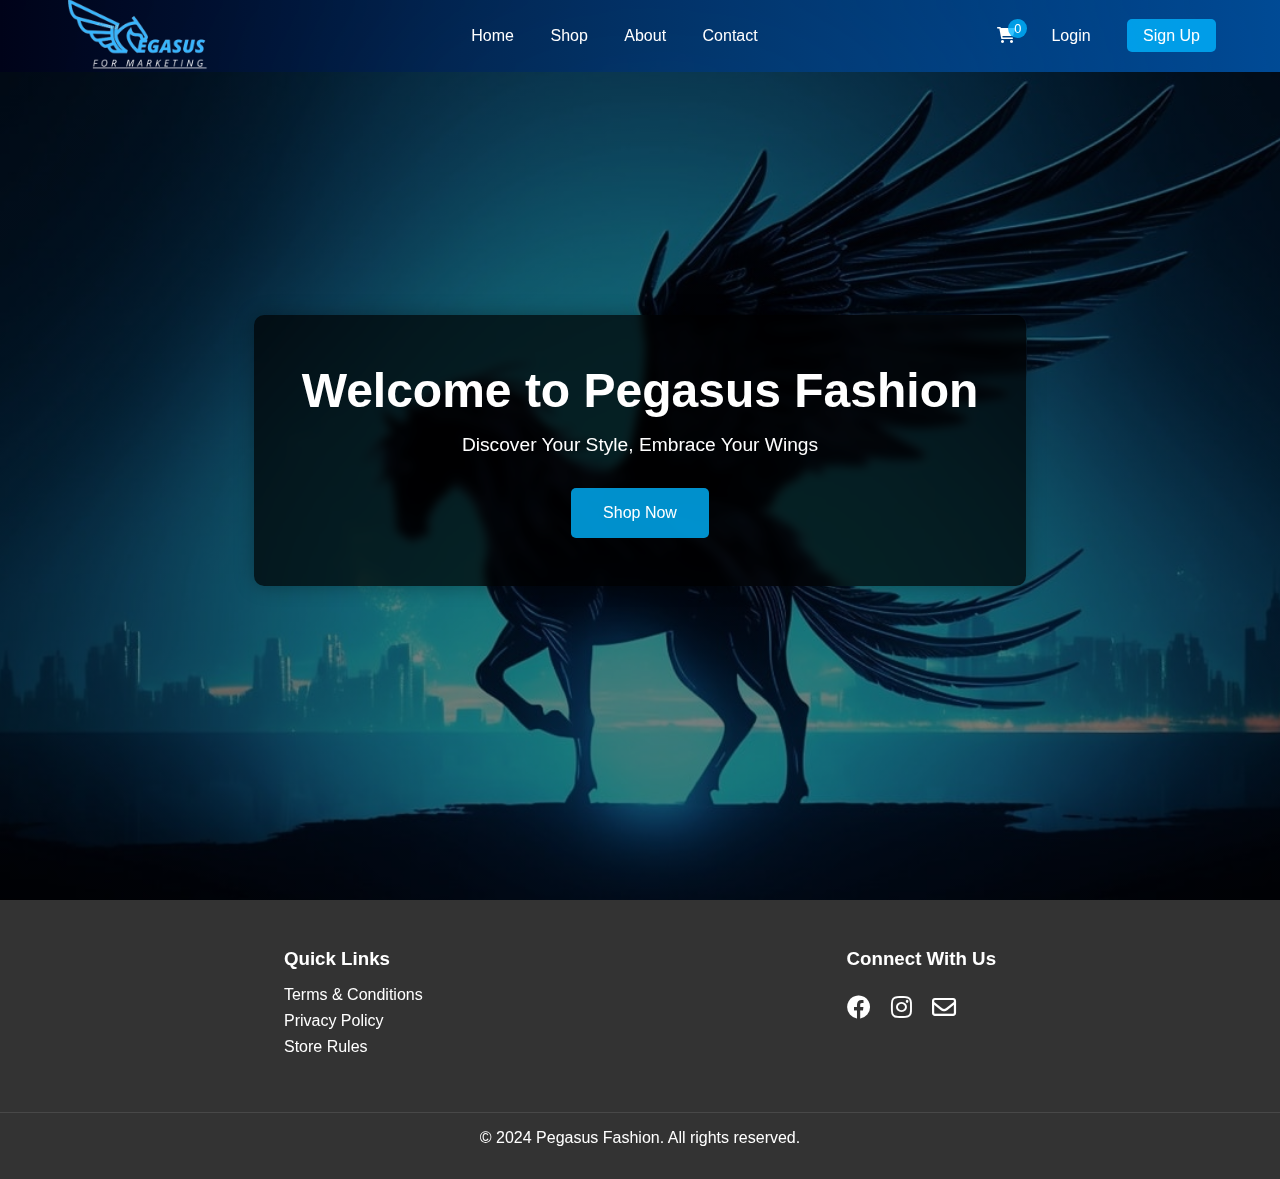
<file: pegasus 4.0/index.html>
<!DOCTYPE html>
<html lang="en">
<head>
   <meta charset="UTF-8">
   <meta name="viewport" content="width=device-width, initial-scale=1.0">
   <meta name="description" content="Discover trendy fashion at Pegasus Fashion - Your ultimate destination for style">
   <meta name="keywords" content="fashion, clothing, style, pegasus fashion">
   <link rel="icon" type="image/x-icon" href="favicon.ico">
   <title>Pegasus Fashion</title>
   <link rel="stylesheet" href="styles.css">
   <link rel="stylesheet" href="https://cdnjs.cloudflare.com/ajax/libs/font-awesome/6.0.0/css/all.min.css">
   <!-- Add this near the top of your HTML files -->
   <script>
    fetch('check_db_status.php')
        .then(response => response.json())
        .then(data => {
            if (data.status !== 'ok') {
                console.error('Database error:', data.message);
                // Optionally show user-friendly error message
                alert('System is currently unavailable. Please try again later.');
            }
        })
        .catch(error => {
            console.error('Connection error:', error);
        });
    </script>
</head>
<body>
   <header>
       <nav>
           <div class="logo">
               <img src="pegasus-logo.png" alt="Pegasus Fashion Logo">
           </div>
           <div class="nav-links">
               <a href="index.html">Home</a>
               <a href="shop.html">Shop</a>
               <a href="#about">About</a>
               <a href="contact.html">Contact</a>
           </div>
           <div class="auth-links">
               <a href="cart.html" class="cart-link">
                   <i class="fas fa-shopping-cart"></i>
                   <span class="cart-count">0</span>
               </a>
               <a href="login.html">Login</a>
               <a href="signup.html" class="signup-btn">Sign Up</a>
           </div>
       </nav>
   </header>
    <main>
       <section class="hero">
           <div class="hero-content">
               <h1>Welcome to Pegasus Fashion</h1>
               <p>Discover Your Style, Embrace Your Wings</p>
               <div class="hero-buttons">
                   <a href="shop.html" class="shop-now-btn">Shop Now</a>
                
               </div>
           </div>
       </section>
   </main>
    <footer>
       <div class="footer-content">
           <div class="footer-section">
               <h3>Quick Links</h3>
               <a href="#terms">Terms & Conditions</a>
               <a href="#privacy">Privacy Policy</a>
               <a href="#rules">Store Rules</a>
           </div>
           <div class="footer-section">
               <h3>Connect With Us</h3>
               <div class="social-links">
                   <a href="https://www.facebook.com/PegasusFashion" target="_blank" rel="noopener noreferrer" aria-label="Visit our Facebook page"><i class="fab fa-facebook"></i></a>
                   <a href="https://www.instagram.com/pegasus.fashion" target="_blank" rel="noopener noreferrer" aria-label="Follow us on Instagram"><i class="fab fa-instagram"></i></a>
                   <a href="mailto:contact@pegasusfashion.com" aria-label="Contact us via email"><i class="far fa-envelope"></i></a>
               </div>
           </div>
       </div>
       <div class="footer-bottom">
           <p>&copy; 2024 Pegasus Fashion. All rights reserved.</p>
       </div>
   </footer>
</body>
</html>
</file>
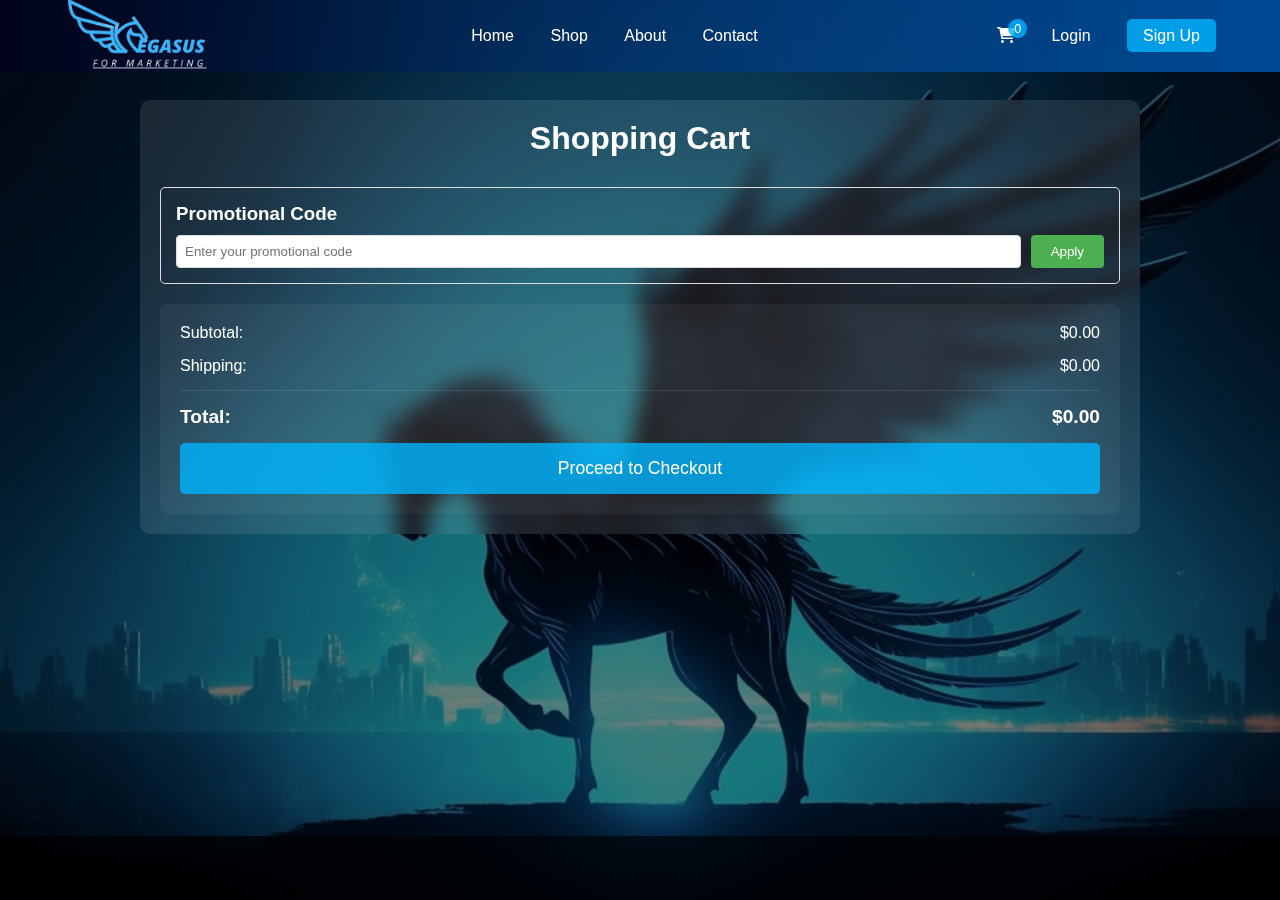
<file: pegasus 4.0/cart.html>
<!DOCTYPE html>
<html lang="en">
<head>
    <meta charset="UTF-8">
    <meta name="viewport" content="width=device-width, initial-scale=1.0">
    <title>Shopping Cart - Pegasus Fashion</title>
    <link rel="stylesheet" href="stylecart.css">
    <link rel="stylesheet" href="https://cdnjs.cloudflare.com/ajax/libs/font-awesome/6.0.0/css/all.min.css">
</head>
<body>
    <header>
        <nav>
            <div class="logo">
                <img src="pegasus-logo.png" alt="Pegasus Fashion Logo">
            </div>
            <div class="nav-links">
                <a href="index.html">Home</a>
                <a href="shop.html">Shop</a>
                <a href="#about">About</a>
                <a href="contact.html">Contact</a>
            </div>
            <div class="auth-links">
                <a href="cart.html" class="cart-link">
                    <i class="fas fa-shopping-cart"></i>
                    <span class="cart-count">0</span>
                </a>
                <a href="login.html">Login</a>
                <a href="signup.html" class="signup-btn">Sign Up</a>
            </div>
        </nav>
    </header>

    <main>
        <section class="cart-container">
            <h1>Shopping Cart</h1>
            <div class="cart-items">
                <!-- Cart items will be dynamically loaded here -->
            </div>
            <div class="promo-code-section">
                <h3>Promotional Code</h3>
                <div class="promo-input">
                    <input type="text" id="promoCode" placeholder="Enter your promotional code">
                    <button onclick="applyPromoCode()">Apply</button>
                </div>
                <div id="promoMessage"></div>
            </div>
            <div class="cart-summary">
                <div class="subtotal">
                    <span>Subtotal:</span>
                    <span class="amount">$0.00</span>
                </div>
                <div class="shipping">
                    <span>Shipping:</span>
                    <span class="amount">$0.00</span>
                </div>
                <div class="total">
                    <span>Total:</span>
                    <span class="amount">$0.00</span>
                </div>
                <button class="checkout-btn">Proceed to Checkout</button>
            </div>
        </section>
    </main>

    <footer>
        <!-- Same footer as other pages -->
    </footer>

    <script>
    function applyPromoCode() {
        const code = document.getElementById('promoCode').value.trim();
        if (!code) {
            showPromoMessage('Please enter a promotional code', 'error');
            return;
        }

        fetch('validate_promo_code.php', {
            method: 'POST',
            headers: {
                'Content-Type': 'application/json',
            },
            body: JSON.stringify({ code: code })
        })
        .then(response => response.json())
        .then(data => {
            if (data.success) {
                showPromoMessage(data.message, 'success');
                applyDiscount(data.discount);
            } else {
                showPromoMessage(data.error, 'error');
            }
        })
        .catch(error => {
            console.error('Error:', error);
            showPromoMessage('Something went wrong. Please try again.', 'error');
        });
    }

    function showPromoMessage(message, type) {
        const messageDiv = document.getElementById('promoMessage');
        messageDiv.textContent = message;
        messageDiv.className = `promo-message ${type}`;
    }

    function applyDiscount(discountPercent) {
        const subtotalElement = document.querySelector('.subtotal .amount');
        const totalElement = document.querySelector('.total .amount');
        const shippingElement = document.querySelector('.shipping .amount');

        const subtotal = parseFloat(subtotalElement.textContent.replace('$', ''));
        const shipping = parseFloat(shippingElement.textContent.replace('$', ''));

        const discount = subtotal * (discountPercent / 100);
        const newSubtotal = subtotal - discount;
        const newTotal = newSubtotal + shipping;

        subtotalElement.textContent = `$${newSubtotal.toFixed(2)}`;
        totalElement.textContent = `$${newTotal.toFixed(2)}`;

        // Add discount display
        const summaryDiv = document.querySelector('.cart-summary');
        let discountDiv = document.querySelector('.discount');
        if (!discountDiv) {
            discountDiv = document.createElement('div');
            discountDiv.className = 'discount summary-row';
            discountDiv.innerHTML = `
                <span>VIP Discount (${discountPercent}%)</span>
                <span class="amount">-$${discount.toFixed(2)}</span>
            `;
            summaryDiv.insertBefore(discountDiv, document.querySelector('.total'));
        }
    }
    </script>

    <style>
    .promo-code-section {
        margin: 20px 0;
        padding: 15px;
        border: 1px solid #ddd;
        border-radius: 5px;
    }

    .promo-input {
        display: flex;
        gap: 10px;
        margin-top: 10px;
    }

    .promo-input input {
        flex: 1;
        padding: 8px;
        border: 1px solid #ddd;
        border-radius: 4px;
    }

    .promo-input button {
        padding: 8px 20px;
        background-color: #4CAF50;
        color: white;
        border: none;
        border-radius: 4px;
        cursor: pointer;
    }

    .promo-message {
        margin-top: 10px;
        padding: 8px;
        border-radius: 4px;
    }

    .promo-message.success {
        background-color: #dff0d8;
        color: #3c763d;
    }

    .promo-message.error {
        background-color: #f2dede;
        color: #a94442;
    }

    .discount {
        color: #4CAF50;
    }
    </style>
</body>
</html>
</file>
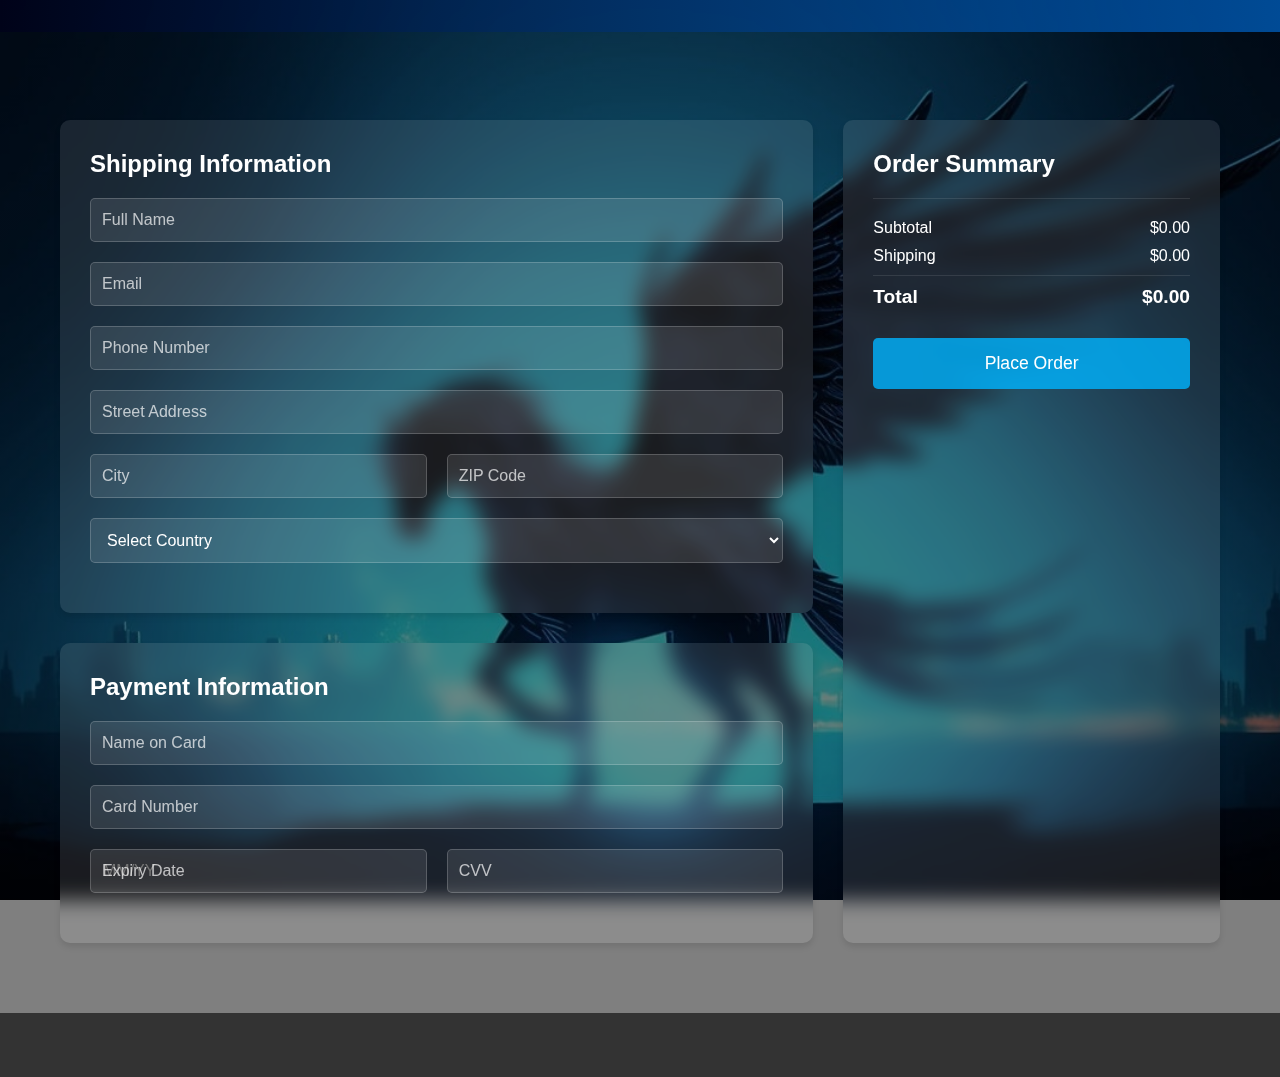
<file: pegasus 4.0/checkout.html>
<!DOCTYPE html>
<html lang="en">
<head>
    <meta charset="UTF-8">
    <meta name="viewport" content="width=device-width, initial-scale=1.0">
    <title>Checkout - Pegasus Fashion</title>
    <link rel="stylesheet" href="stylecheckout.css">
    <link rel="stylesheet" href="https://cdnjs.cloudflare.com/ajax/libs/font-awesome/6.0.0/css/all.min.css">
</head>
<body>
    <header>
        <!-- Same header as other pages -->
    </header>

    <main>
        <div class="checkout-container">
            <div class="checkout-sections">
                <!-- Shipping Information -->
                <section class="shipping-info">
                    <h2>Shipping Information</h2>
                    <form id="shippingForm">
                        <div class="form-group">
                            <input type="text" id="fullName" required>
                            <label for="fullName">Full Name</label>
                        </div>
                        <div class="form-group">
                            <input type="email" id="email" required>
                            <label for="email">Email</label>
                        </div>
                        <div class="form-group">
                            <input type="tel" id="phone" required>
                            <label for="phone">Phone Number</label>
                        </div>
                        <div class="form-group">
                            <input type="text" id="address" required>
                            <label for="address">Street Address</label>
                        </div>
                        <div class="form-row">
                            <div class="form-group">
                                <input type="text" id="city" required>
                                <label for="city">City</label>
                            </div>
                            <div class="form-group">
                                <input type="text" id="zipCode" required>
                                <label for="zipCode">ZIP Code</label>
                            </div>
                        </div>
                        <div class="form-group">
                            <select id="country" required>
                                <option value="">Select Country</option>
                                <option value="US">United States</option>
                                <option value="CA">Canada</option>
                                <option value="GB">United Kingdom</option>
                                <!-- Add more countries as needed -->
                            </select>
                        </div>
                    </form>
                </section>

                <!-- Payment Information -->
                <section class="payment-info">
                    <h2>Payment Information</h2>
                    <form id="paymentForm">
                        <div class="form-group">
                            <input type="text" id="cardName" required>
                            <label for="cardName">Name on Card</label>
                        </div>
                        <div class="form-group">
                            <input type="text" id="cardNumber" maxlength="19" required>
                            <label for="cardNumber">Card Number</label>
                        </div>
                        <div class="form-row">
                            <div class="form-group">
                                <input type="text" id="expiry" maxlength="5" placeholder="MM/YY" required>
                                <label for="expiry">Expiry Date</label>
                            </div>
                            <div class="form-group">
                                <input type="text" id="cvv" maxlength="3" required>
                                <label for="cvv">CVV</label>
                            </div>
                        </div>
                    </form>
                </section>
            </div>

            <!-- Order Summary -->
            <section class="order-summary">
                <h2>Order Summary</h2>
                <div id="order-items">
                    <!-- Items will be loaded dynamically -->
                </div>
                <div class="summary-totals">
                    <div class="summary-row">
                        <span>Subtotal</span>
                        <span id="subtotal">$0.00</span>
                    </div>
                    <div class="summary-row">
                        <span>Shipping</span>
                        <span id="shipping">$0.00</span>
                    </div>
                    <div class="summary-row total">
                        <span>Total</span>
                        <span id="total">$0.00</span>
                    </div>
                </div>
                <button id="placeOrderBtn" class="place-order-btn">Place Order</button>
            </section>
        </div>
    </main>

    <footer>
        <!-- Same footer as other pages -->
    </footer>

    <script>
        document.addEventListener('DOMContentLoaded', function() {
            const urlParams = new URLSearchParams(window.location.search);
            const isVipSignup = urlParams.get('type') === 'vip';
            
            if (isVipSignup) {
                loadVipPackage();
            } else {
                loadOrderSummary();
            }
            setupFormValidation();
        });

        function loadVipPackage() {
            const orderItems = document.getElementById('order-items');
            orderItems.innerHTML = `
                <div class="order-item">
                    <div class="item-details">
                        <h3>VIP Membership Package</h3>
                        <p>Annual VIP Membership with exclusive benefits</p>
                        <ul class="vip-benefits">
                            <li>Early Access to New Collections</li>
                            <li>Exclusive VIP Events</li>
                            <li>Priority Customer Service</li>
                            <li>Special VIP Discounts</li>
                            <li>Free Premium Shipping</li>
                        </ul>
                        <p class="item-price">$2050.00</p>
                    </div>
                </div>
            `;

            // Update totals for VIP package
            document.getElementById('subtotal').textContent = '$2050.00';
            document.getElementById('shipping').textContent = '$0.00';
            document.getElementById('total').textContent = '$2050.00';
        }

        function loadOrderSummary() {
            fetch('get_cart.php')
                .then(response => response.json())
                .then(data => {
                    if (data.error) {
                        window.location.href = 'login.html';
                        return;
                    }
                    displayOrderItems(data);
                    updateTotals(data);
                })
                .catch(error => console.error('Error:', error));
        }

        function displayOrderItems(items) {
            const orderItems = document.getElementById('order-items');
            orderItems.innerHTML = items.map(item => `
                <div class="order-item">
                    <img src="${item.image_url}" alt="${item.name}">
                    <div class="item-details">
                        <h3>${item.name}</h3>
                        <p>Size: ${item.size}</p>
                        <p>Quantity: ${item.quantity}</p>
                        <p class="item-price">$${(item.price * item.quantity).toFixed(2)}</p>
                    </div>
                </div>
            `).join('');
        }

        function updateTotals(items) {
            const subtotal = items.reduce((sum, item) => sum + (item.price * item.quantity), 0);
            const shipping = subtotal > 0 ? 10 : 0;
            const total = subtotal + shipping;

            document.getElementById('subtotal').textContent = `$${subtotal.toFixed(2)}`;
            document.getElementById('shipping').textContent = `$${shipping.toFixed(2)}`;
            document.getElementById('total').textContent = `$${total.toFixed(2)}`;
        }

        function setupFormValidation() {
            // Card number formatting
            document.getElementById('cardNumber').addEventListener('input', function(e) {
                let value = e.target.value.replace(/\D/g, '');
                value = value.replace(/(\d{4})/g, '$1 ').trim();
                e.target.value = value;
            });

            // Expiry date formatting
            document.getElementById('expiry').addEventListener('input', function(e) {
                let value = e.target.value.replace(/\D/g, '');
                if (value.length >= 2) {
                    value = value.slice(0,2) + '/' + value.slice(2);
                }
                e.target.value = value;
            });

            // Place order button
            document.getElementById('placeOrderBtn').addEventListener('click', function(e) {
                e.preventDefault();
                if (validateForms()) {
                    processOrder();
                }
            });
        }

        function validateForms() {
            const shippingForm = document.getElementById('shippingForm');
            const paymentForm = document.getElementById('paymentForm');
            
            return shippingForm.checkValidity() && paymentForm.checkValidity();
        }

        function processOrder() {
            // Collect form data
            const orderData = {
                shipping: {
                    fullName: document.getElementById('fullName').value,
                    email: document.getElementById('email').value,
                    phone: document.getElementById('phone').value,
                    address: document.getElementById('address').value,
                    city: document.getElementById('city').value,
                    zipCode: document.getElementById('zipCode').value,
                    country: document.getElementById('country').value
                },
                payment: {
                    cardName: document.getElementById('cardName').value,
                    cardNumber: document.getElementById('cardNumber').value,
                    expiry: document.getElementById('expiry').value,
                    cvv: document.getElementById('cvv').value
                }
            };

            // Send order to server
            fetch('process_order.php', {
                method: 'POST',
                headers: {
                    'Content-Type': 'application/json'
                },
                body: JSON.stringify(orderData)
            })
            .then(response => response.json())
            .then(data => {
                if (data.success) {
                    window.location.href = 'order-confirmation.html?order=' + data.orderId;
                } else {
                    alert('Error processing order: ' + data.error);
                }
            })
            .catch(error => {
                console.error('Error:', error);
                alert('Something went wrong. Please try again.');
            });
        }
    </script>
</body>
</html>
</file>
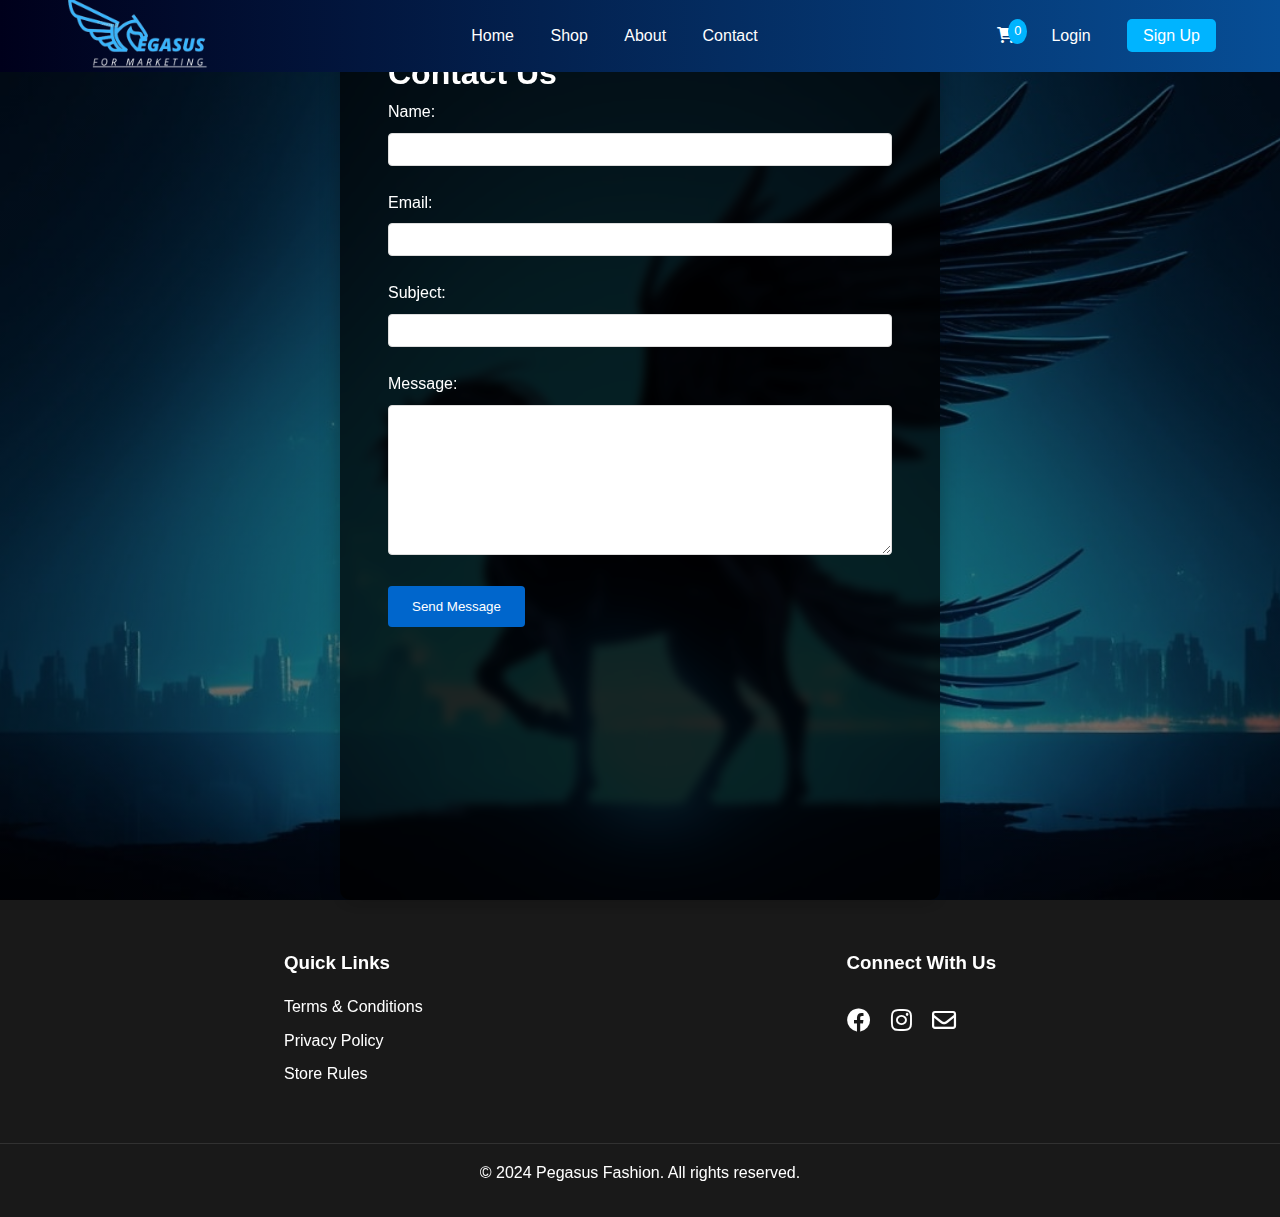
<file: pegasus 4.0/contact.html>
<!DOCTYPE html>
<html lang="en">
<head>
    <meta charset="UTF-8">
    <meta name="viewport" content="width=device-width, initial-scale=1.0">
    <title>Contact Us - PEGASUS4MARKETING</title>
    <link rel="stylesheet" href="style.css">
    <link rel="stylesheet" href="https://cdnjs.cloudflare.com/ajax/libs/font-awesome/6.0.0/css/all.min.css">
</head>
<body>
    <header>
        <nav>
            <div class="logo">
                <img src="pegasus-logo.png" alt="Pegasus Fashion Logo">
            </div>
            <div class="nav-links">
                <a href="index.html">Home</a>
                <a href="shop.html">Shop</a>
                <a href="#about">About</a>
                <a href="contact.html">Contact</a>
            </div>
            <div class="auth-links">
                <a href="cart.html" class="cart-link">
                    <i class="fas fa-shopping-cart"></i>
                    <span class="cart-count">0</span>
                </a>
                <a href="login.html">Login</a>
                <a href="signup.html" class="signup-btn">Sign Up</a>
            </div>
        </nav>
    </header>

    <main>
        <section class="contact">
            <div class="contact-form">
                <h1>Contact Us</h1>
                <form action="https://formsubmit.co/pegasus4marketing@gmail.com" method="POST">
                    <div class="form-group">
                        <label for="name">Name:</label>
                        <input type="text" id="name" name="name" required>
                    </div>

                    <div class="form-group">
                        <label for="email">Email:</label>
                        <input type="email" id="email" name="email" required>
                    </div>

                    <div class="form-group">
                        <label for="subject">Subject:</label>
                        <input type="text" id="subject" name="_subject" required>
                    </div>

                    <div class="form-group">
                        <label for="message">Message:</label>
                        <textarea id="message" name="message" required></textarea>
                    </div>

                    <input type="hidden" name="_next" value="https://yourwebsite.com/thanks.html">
                    <input type="hidden" name="_captcha" value="true">

                    <button type="submit">Send Message</button>
                </form>
            </div>
        </section>
    </main>

    <footer>
        <div class="footer-content">
            <div class="footer-section">
                <h3>Quick Links</h3>
                <a href="#terms">Terms & Conditions</a>
                <a href="#privacy">Privacy Policy</a>
                <a href="#rules">Store Rules</a>
            </div>
            <div class="footer-section">
                <h3>Connect With Us</h3>
                <div class="social-links">
                    <a href="https://www.facebook.com/PegasusFashion" target="_blank" rel="noopener noreferrer" aria-label="Visit our Facebook page"><i class="fab fa-facebook"></i></a>
                    <a href="https://www.instagram.com/pegasus.fashion" target="_blank" rel="noopener noreferrer" aria-label="Follow us on Instagram"><i class="fab fa-instagram"></i></a>
                    <a href="mailto:contact@pegasusfashion.com" aria-label="Contact us via email"><i class="far fa-envelope"></i></a>
                </div>
            </div>
        </div>
        <div class="footer-bottom">
            <p>&copy; 2024 Pegasus Fashion. All rights reserved.</p>
        </div>
    </footer>
</body>
</html>
</file>
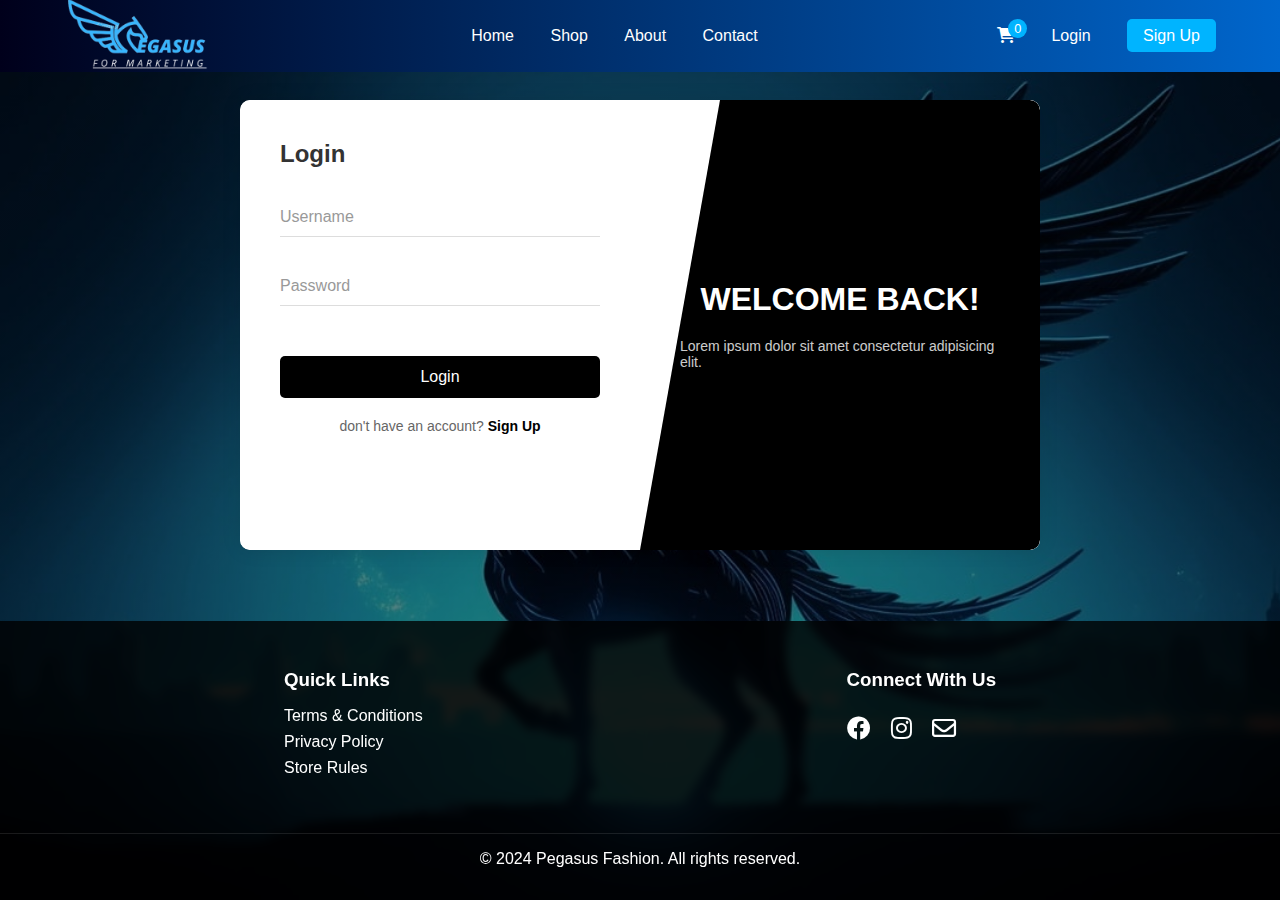
<file: pegasus 4.0/login.html>
<!DOCTYPE html>
<html lang="en">
<head>
    <meta charset="UTF-8">
    <meta name="viewport" content="width=device-width, initial-scale=1.0">
    <title>Login Page</title>
    <link rel="stylesheet" href="stylelog.css">
    <link rel="stylesheet" href="https://cdnjs.cloudflare.com/ajax/libs/font-awesome/6.0.0/css/all.min.css">
    <!-- Add this near the top of your HTML files -->
    <script>
    fetch('check_db_status.php')
        .then(response => response.json())
        .then(data => {
            if (data.status !== 'ok') {
                console.error('Database error:', data.message);
                // Optionally show user-friendly error message
                alert('System is currently unavailable. Please try again later.');
            }
        })
        .catch(error => {
            console.error('Connection error:', error);
        });
    </script>
</head>
<header>
    <nav>
        <div class="logo">
            <img src="pegasus-logo.png" alt="Pegasus Fashion Logo">
        </div>
        <div class="nav-links">
            <a href="index.html">Home</a>
            <a href="shop.html">Shop</a>
            <a href="#about">About</a>
            <a href="contact.html">Contact</a>
        </div>
        <div class="auth-links">
            <a href="cart.html" class="cart-link">
                <i class="fas fa-shopping-cart"></i>
                <span class="cart-count">0</span>
            </a>
            <a href="login.html">Login</a>
            <a href="signup.html" class="signup-btn">Sign Up</a>
        </div>
    </nav>
</header>
<body>
    <div class="container">
        <div class="login-box">
            <div class="left-side">
                <h2>Login</h2>
                <form action="process_login.php" method="POST">
                    <div class="input-group">
                        <input type="text" name="username" required>
                        <label>Username</label>
                    </div>
                    <div class="input-group">
                        <input type="password" name="password" required>
                        <label>Password</label>
                    </div>
                    <button type="submit">Login</button>
                    <p class="signup-link">don't have an account? <a href="signup.html">Sign Up</a></p>
                </form>
            </div>
            <div class="right-side">
                <h1>WELCOME BACK!</h1>
                <p>Lorem ipsum dolor sit amet consectetur adipisicing elit.</p>
            </div>
        </div>
    </div>
</body>
<footer>
    <div class="footer-content">
        <div class="footer-section">
            <h3>Quick Links</h3>
            <a href="#terms">Terms & Conditions</a>
            <a href="#privacy">Privacy Policy</a>
            <a href="#rules">Store Rules</a>
        </div>
        <div class="footer-section">
            <h3>Connect With Us</h3>
            <div class="social-links">
                <a href="https://www.facebook.com/PegasusFashion" target="_blank" rel="noopener noreferrer" aria-label="Visit our Facebook page"><i class="fab fa-facebook"></i></a>
                <a href="https://www.instagram.com/pegasus.fashion" target="_blank" rel="noopener noreferrer" aria-label="Follow us on Instagram"><i class="fab fa-instagram"></i></a>
                <a href="mailto:contact@pegasusfashion.com" aria-label="Contact us via email"><i class="far fa-envelope"></i></a>
            </div>
        </div>
    </div>
    <div class="footer-bottom">
        <p>&copy; 2024 Pegasus Fashion. All rights reserved.</p>
    </div>
</footer>
</html>
</file>
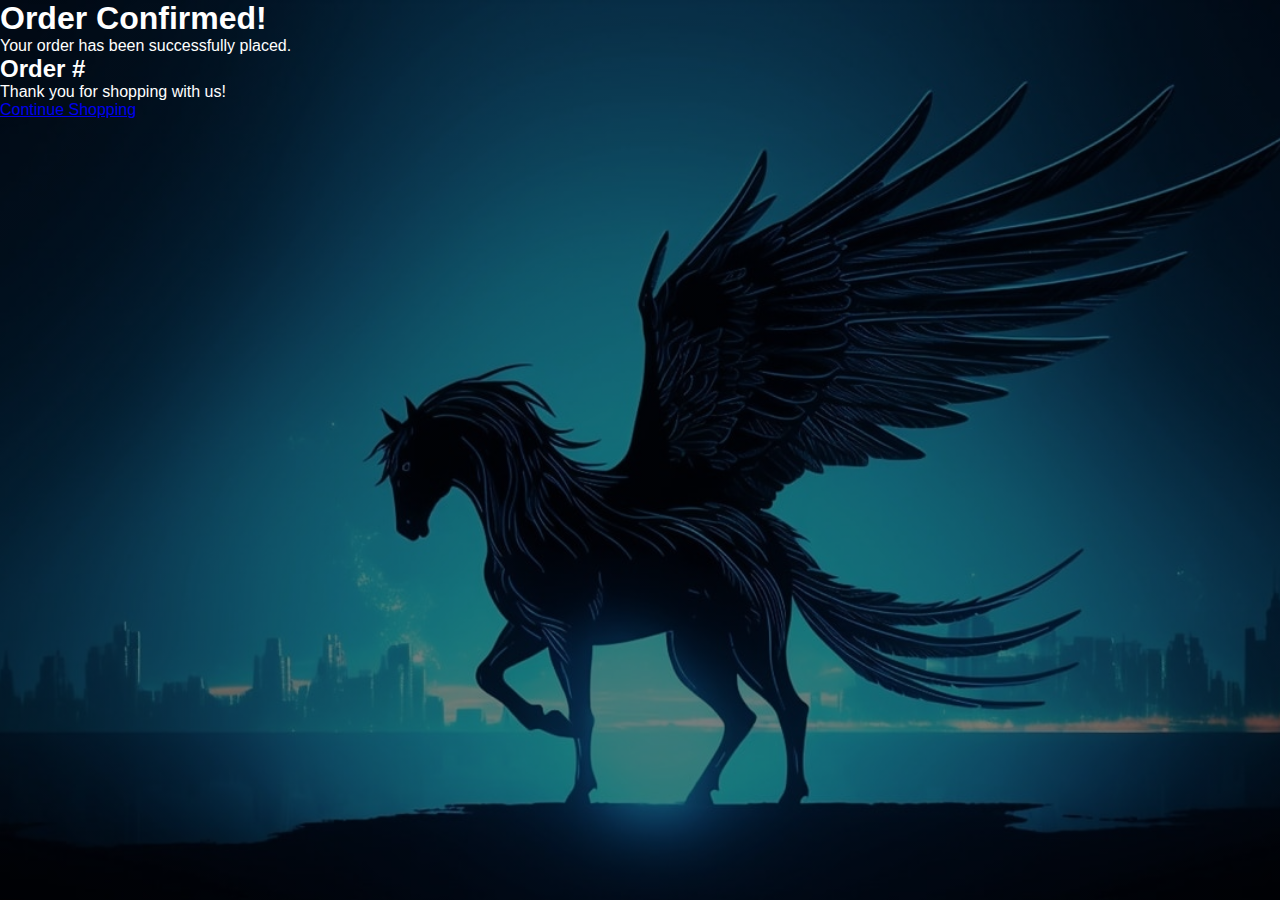
<file: pegasus 4.0/order-confirmation.html>
<!DOCTYPE html>
<html lang="en">
<head>
    <meta charset="UTF-8">
    <meta name="viewport" content="width=device-width, initial-scale=1.0">
    <title>Order Confirmation - Pegasus Fashion</title>
    <link rel="stylesheet" href="styles.css">
</head>
<body>
    <div class="confirmation-container">
        <div class="confirmation-box">
            <i class="fas fa-check-circle"></i>
            <h1>Order Confirmed!</h1>
            <p>Your order has been successfully placed.</p>
            <div class="order-details">
                <h2>Order #<span id="orderId"></span></h2>
                <p>Thank you for shopping with us!</p>
            </div>
            <a href="shop.html" class="continue-shopping-btn">Continue Shopping</a>
        </div>
    </div>

    <script>
        document.addEventListener('DOMContentLoaded', function() {
            const urlParams = new URLSearchParams(window.location.search);
            const orderId = urlParams.get('order');
            if (orderId) {
                document.getElementById('orderId').textContent = orderId;
            }
        });
    </script>
</body>
</html>
</file>
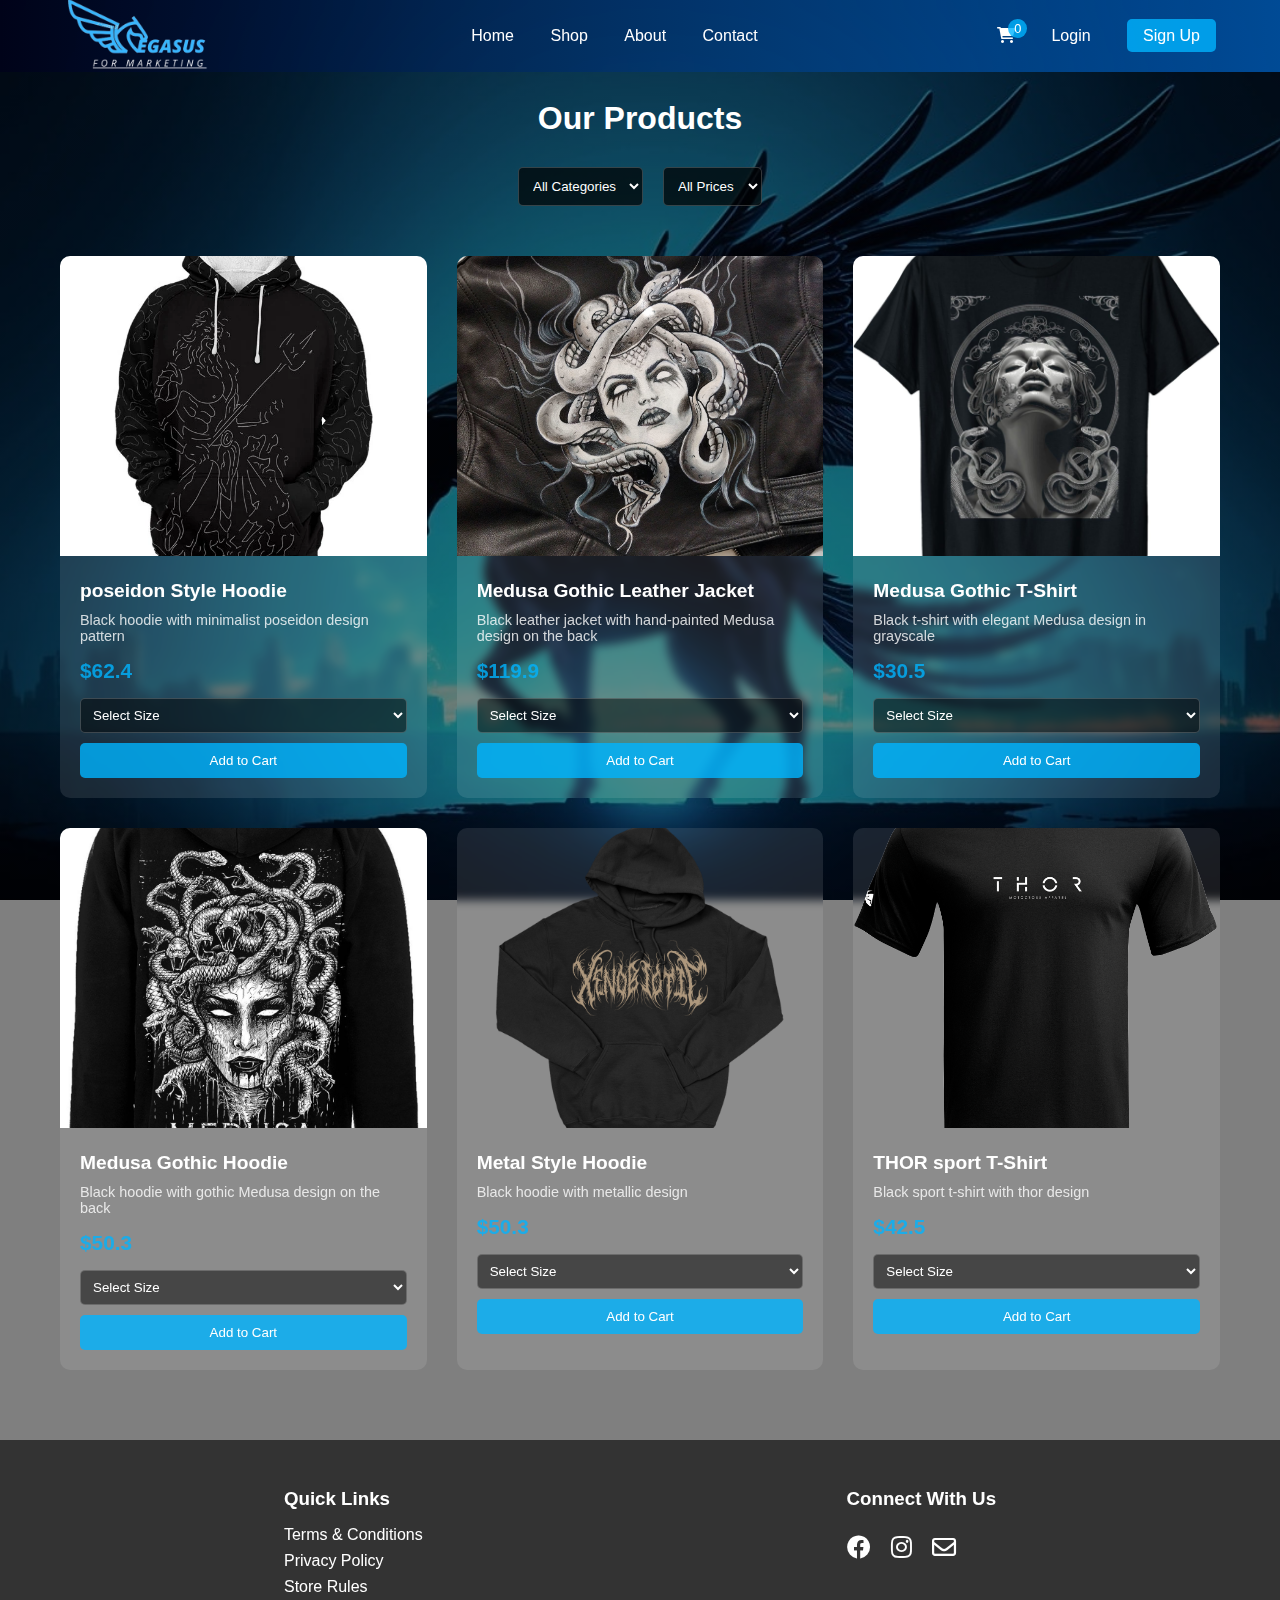
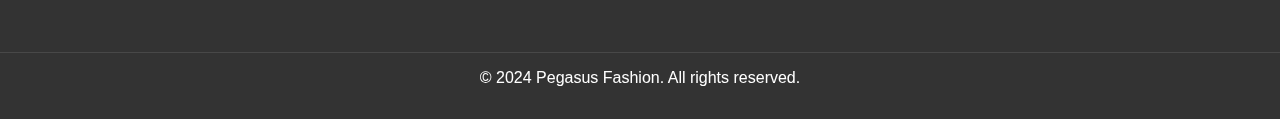
<file: pegasus 4.0/shop.html>
<!DOCTYPE html>
<html lang="en">
<head>
    <meta charset="UTF-8">
    <meta name="viewport" content="width=device-width, initial-scale=1.0">
    <title>Shop - Pegasus Fashion</title>
    <link rel="stylesheet" href="styleshop.css">
    <link rel="stylesheet" href="https://cdnjs.cloudflare.com/ajax/libs/font-awesome/6.0.0/css/all.min.css">
</head>
<body>
    <header>
        <nav>
            <div class="logo">
                <img src="pegasus-logo.png" alt="Pegasus Fashion Logo">
            </div>
            <div class="nav-links">
                <a href="index.html">Home</a>
                <a href="shop.html">Shop</a>
                <a href="#about">About</a>
                <a href="contact.html">Contact</a>
            </div>
            <div class="auth-links">
                <a href="cart.html" class="cart-link">
                    <i class="fas fa-shopping-cart"></i>
                    <span class="cart-count">0</span>
                </a>
                <a href="login.html">Login</a>
                <a href="signup.html" class="signup-btn">Sign Up</a>
            </div>
        </nav>
    </header>

    <main>
        <section class="shop-container">
            <h1>Our Products</h1>
            <div class="filters">
                <select id="category-filter">
                    <option value="all">All Categories</option>
                    <option value="hoodies">Hoodies</option>
                    <option value="t-shirts">T-Shirts</option>
                    <option value="jackets">Jackets</option>
                </select>
                <select id="price-filter">
                    <option value="all">All Prices</option>
                    <option value="0-25">$0 - $25</option>
                    <option value="25-50">$25 - $50</option>
                    <option value="50+">$50+</option>
                </select>
            </div>
            
            <div class="products-grid">
                <!-- Metal Style Hoodie Product -->
                <div class="product-card">
                    <img src="poseidon-hoodie.webp" alt="poseidon Style Hoodie">
                    <div class="product-info">
                        <h3>poseidon Style Hoodie</h3>
                        <p class="description">Black hoodie with minimalist poseidon design pattern</p>
                        <p class="price">$62.4</p>
                        <div class="product-actions">
                            <select class="size-select">
                                <option value="">Select Size</option>
                                <option value="XS">XS</option>
                                <option value="S">S</option>
                                <option value="M">M</option>
                                <option value="L">L</option>
                                <option value="XL">XL</option>
                                <option value="XXL">XXL</option>
                            </select>
                            <button class="add-to-cart">Add to Cart</button>
                        </div>
                    </div>
                </div>

                <!-- Medusa Leather Jacket Product -->
                <div class="product-card">
                    <img src="medusa-jacket.jpg" alt="Medusa Gothic Leather Jacket">
                    <div class="product-info">
                        <h3>Medusa Gothic Leather Jacket</h3>
                        <p class="description">Black leather jacket with hand-painted Medusa design on the back</p>
                        <p class="price">$119.9</p>
                        <div class="product-actions">
                            <select class="size-select">
                                <option value="">Select Size</option>
                                <option value="XS">XS</option>
                                <option value="S">S</option>
                                <option value="M">M</option>
                                <option value="L">L</option>
                                <option value="XL">XL</option>
                            </select>
                            <button class="add-to-cart">Add to Cart</button>
                        </div>
                    </div>
                </div>

                <!-- Medusa T-Shirt Product -->
                <div class="product-card">
                    <img src="medusa-tshirt.jpeg" alt="Medusa Gothic T-Shirt">
                    <div class="product-info">
                        <h3>Medusa Gothic T-Shirt</h3>
                        <p class="description">Black t-shirt with elegant Medusa design in grayscale</p>
                        <p class="price">$30.5</p>
                        <div class="product-actions">
                            <select class="size-select">
                                <option value="">Select Size</option>
                                <option value="XS">XS</option>
                                <option value="S">S</option>
                                <option value="M">M</option>
                                <option value="L">L</option>
                                <option value="XL">XL</option>
                                <option value="XXL">XXL</option>
                            </select>
                            <button class="add-to-cart">Add to Cart</button>
                        </div>
                    </div>
                </div>

                <!-- Medusa Hoodie Product -->
                <div class="product-card">
                    <img src="medusa-hoodie.jpg" alt="Medusa Gothic Hoodie">
                    <div class="product-info">
                        <h3>Medusa Gothic Hoodie</h3>
                        <p class="description">Black hoodie with gothic Medusa design on the back</p>
                        <p class="price">$50.3</p>
                        <div class="product-actions">
                            <select class="size-select">
                                <option value="">Select Size</option>
                                <option value="XS">XS</option>
                                <option value="S">S</option>
                                <option value="M">M</option>
                                <option value="L">L</option>
                                <option value="XL">XL</option>
                                <option value="XXL">XXL</option>
                            </select>
                            <button class="add-to-cart">Add to Cart</button>
                        </div>
                    </div>
                </div>

                <!-- Hoodie Product -->
                <div class="product-card">
                    <img src="hoodie.png" alt="Metal Style Hoodie">
                    <div class="product-info">
                        <h3>Metal Style Hoodie</h3>
                        <p class="description">Black hoodie with metallic design</p>
                        <p class="price">$50.3</p>
                        <div class="product-actions">
                            <select class="size-select">
                                <option value="">Select Size</option>
                                <option value="XS">XS</option>
                                <option value="S">S</option>
                                <option value="M">M</option>
                                <option value="L">L</option>
                                <option value="XL">XL</option>
                                <option value="XXL">XXL</option>
                            </select>
                            <button class="add-to-cart">Add to Cart</button>
                        </div>
                    </div>
                </div>

                <!-- T-Shirt Product -->
                <div class="product-card">
                    <img src="thor.png" alt="THOR Motocross T-Shirt">
                    <div class="product-info">
                        <h3>THOR sport T-Shirt</h3>
                        <p class="description">Black sport t-shirt with thor design</p>
                        <p class="price">$42.5</p>
                        <div class="product-actions">
                            <select class="size-select">
                                <option value="">Select Size</option>
                                <option value="XS">XS</option>
                                <option value="S">S</option>
                                <option value="M">M</option>
                                <option value="L">L</option>
                                <option value="XL">XL</option>
                                <option value="XXL">XXL</option>
                            </select>
                            <button class="add-to-cart">Add to Cart</button>
                        </div>
                    </div>
                </div>
            </div>
        </section>
    </main>

    <footer>
        <div class="footer-content">
            <div class="footer-section">
                <h3>Quick Links</h3>
                <a href="#terms">Terms & Conditions</a>
                <a href="#privacy">Privacy Policy</a>
                <a href="#rules">Store Rules</a>
            </div>
            <div class="footer-section">
                <h3>Connect With Us</h3>
                <div class="social-links">
                    <a href="https://www.facebook.com/PegasusFashion" target="_blank" rel="noopener noreferrer" aria-label="Visit our Facebook page"><i class="fab fa-facebook"></i></a>
                    <a href="https://www.instagram.com/pegasus.fashion" target="_blank" rel="noopener noreferrer" aria-label="Follow us on Instagram"><i class="fab fa-instagram"></i></a>
                    <a href="mailto:contact@pegasusfashion.com" aria-label="Contact us via email"><i class="far fa-envelope"></i></a>
                </div>
            </div>
        </div>
        <div class="footer-bottom">
            <p>&copy; 2024 Pegasus Fashion. All rights reserved.</p>
        </div>
    </footer>

    <!-- Modal for full-size image -->
    <div id="imageModal" class="modal">
        <span class="close-modal">&times;</span>
        <img class="modal-content" id="fullImage">
    </div>

    <script>
        document.addEventListener('DOMContentLoaded', function() {
            const categoryFilter = document.getElementById('category-filter');
            const priceFilter = document.getElementById('price-filter');
            const products = document.querySelectorAll('.product-card');

            const modal = document.getElementById('imageModal');
            const modalImg = document.getElementById('fullImage');
            const closeBtn = document.querySelector('.close-modal');

            // Add click event to all product images
            document.querySelectorAll('.product-card img').forEach(img => {
                img.addEventListener('click', function() {
                    modal.style.display = "block";
                    modalImg.src = this.src;
                });
            });

            // Close modal when clicking X
            closeBtn.addEventListener('click', function() {
                modal.style.display = "none";
            });

            // Close modal when clicking outside the image
            modal.addEventListener('click', function(event) {
                if (event.target === modal) {
                    modal.style.display = "none";
                }
            });

            categoryFilter.addEventListener('change', filterProducts);
            priceFilter.addEventListener('change', filterProducts);

            function filterProducts() {
                const selectedCategory = categoryFilter.value;
                const selectedPrice = priceFilter.value;

                products.forEach(product => {
                    const price = parseFloat(product.querySelector('.price').textContent.replace('$', ''));
                    const category = product.querySelector('.product-info h3').textContent.toLowerCase();
                    let showByCategory = selectedCategory === 'all' || 
                        (category.includes('hoodie') && selectedCategory === 'hoodies') ||
                        (category.includes('t-shirt') && selectedCategory === 't-shirts') ||
                        (category.includes('jacket') && selectedCategory === 'jackets');
                    
                    let showByPrice = selectedPrice === 'all' ||
                        (selectedPrice === '0-25' && price <= 25) ||
                        (selectedPrice === '25-50' && price > 25 && price <= 50) ||
                        (selectedPrice === '50+' && price > 50);

                    if (showByCategory && showByPrice) {
                        product.style.display = 'block';
                    } else {
                        product.style.display = 'none';
                    }
                });
            }
        });

        function addToCart(productId, button) {
            const sizeSelect = button.parentElement.querySelector('.size-select');
            const selectedSize = sizeSelect.value;
            
            if (!selectedSize) {
                alert('Please select a size');
                return;
            }

            fetch('add_to_cart.php', {
                method: 'POST',
                headers: {
                    'Content-Type': 'application/x-www-form-urlencoded',
                },
                body: `product_id=${productId}&size=${selectedSize}`
            })
            .then(response => response.json())
            .then(data => {
                if (data.error) {
                    if (data.error === 'Please login first') {
                        window.location.href = 'login.html';
                    } else {
                        alert(data.error);
                    }
                } else {
                    // Update cart count
                    document.querySelector('.cart-count').textContent = data.cartCount;
                    
                    // Show success message
                    const originalText = button.textContent;
                    button.textContent = 'Added!';
                    button.style.backgroundColor = '#4CAF50';
                    button.disabled = true;
                    
                    // Reset button after 2 seconds
                    setTimeout(() => {
                        button.textContent = originalText;
                        button.style.backgroundColor = '';
                        button.disabled = false;
                    }, 2000);
                }
            })
            .catch(error => {
                console.error('Error:', error);
                alert('Something went wrong. Please try again.');
            });
        }

        // Update cart count on page load
        fetch('get_cart_count.php')
            .then(response => response.json())
            .then(data => {
                document.querySelector('.cart-count').textContent = data.count;
            })
            .catch(error => console.error('Error:', error));
    </script>
</body>
</html>
</file>
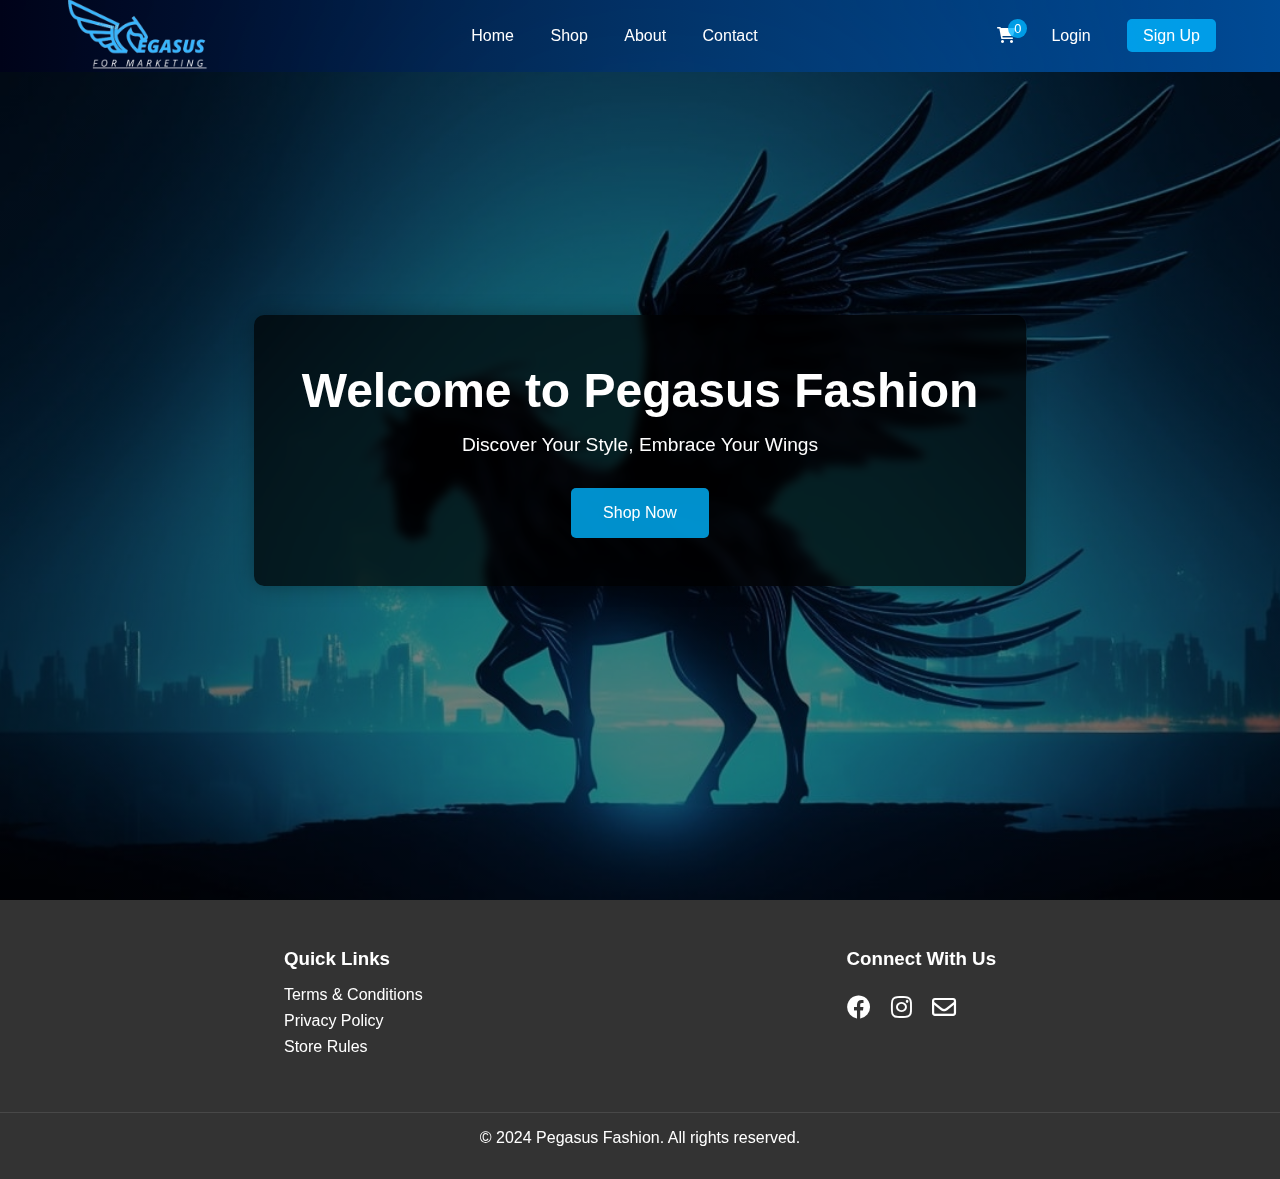
<file: pegasus 4.0/Untitled-1.html>
<!DOCTYPE html>
<html lang="en">
<head>
   <meta charset="UTF-8">
   <meta name="viewport" content="width=device-width, initial-scale=1.0">
   <meta name="description" content="Discover trendy fashion at Pegasus Fashion - Your ultimate destination for style">
   <meta name="keywords" content="fashion, clothing, style, pegasus fashion">
   <link rel="icon" type="image/x-icon" href="favicon.ico">
   <title>Pegasus Fashion</title>
   <link rel="stylesheet" href="styles.css">
   <link rel="stylesheet" href="https://cdnjs.cloudflare.com/ajax/libs/font-awesome/6.0.0/css/all.min.css">
</head>
<body>
   <header>
       <nav>
           <div class="logo">
               <img src="pegasus-logo.png" alt="Pegasus Fashion Logo">
           </div>
           <div class="nav-links">
               <a href="index.html">Home</a>
               <a href="shop.html">Shop</a>
               <a href="#about">About</a>
               <a href="contact.html">Contact</a>
           </div>
           <div class="auth-links">
               <a href="cart.html" class="cart-link">
                   <i class="fas fa-shopping-cart"></i>
                   <span class="cart-count">0</span>
               </a>
               <a href="login.html">Login</a>
               <a href="signup.html" class="signup-btn">Sign Up</a>
           </div>
       </nav>
   </header>
    <main>
       <section class="hero">
           <div class="hero-content">
               <h1>Welcome to Pegasus Fashion</h1>
               <p>Discover Your Style, Embrace Your Wings</p>
               <div class="hero-buttons">
                   <a href="shop.html" class="shop-now-btn">Shop Now</a>
                
               </div>
           </div>
       </section>
   </main>
    <footer>
       <div class="footer-content">
           <div class="footer-section">
               <h3>Quick Links</h3>
               <a href="#terms">Terms & Conditions</a>
               <a href="#privacy">Privacy Policy</a>
               <a href="#rules">Store Rules</a>
           </div>
           <div class="footer-section">
               <h3>Connect With Us</h3>
               <div class="social-links">
                   <a href="https://www.facebook.com/PegasusFashion" target="_blank" rel="noopener noreferrer" aria-label="Visit our Facebook page"><i class="fab fa-facebook"></i></a>
                   <a href="https://www.instagram.com/pegasus.fashion" target="_blank" rel="noopener noreferrer" aria-label="Follow us on Instagram"><i class="fab fa-instagram"></i></a>
                   <a href="mailto:contact@pegasusfashion.com" aria-label="Contact us via email"><i class="far fa-envelope"></i></a>
               </div>
           </div>
       </div>
       <div class="footer-bottom">
           <p>&copy; 2024 Pegasus Fashion. All rights reserved.</p>
       </div>
   </footer>
</body>
</html>
</file>
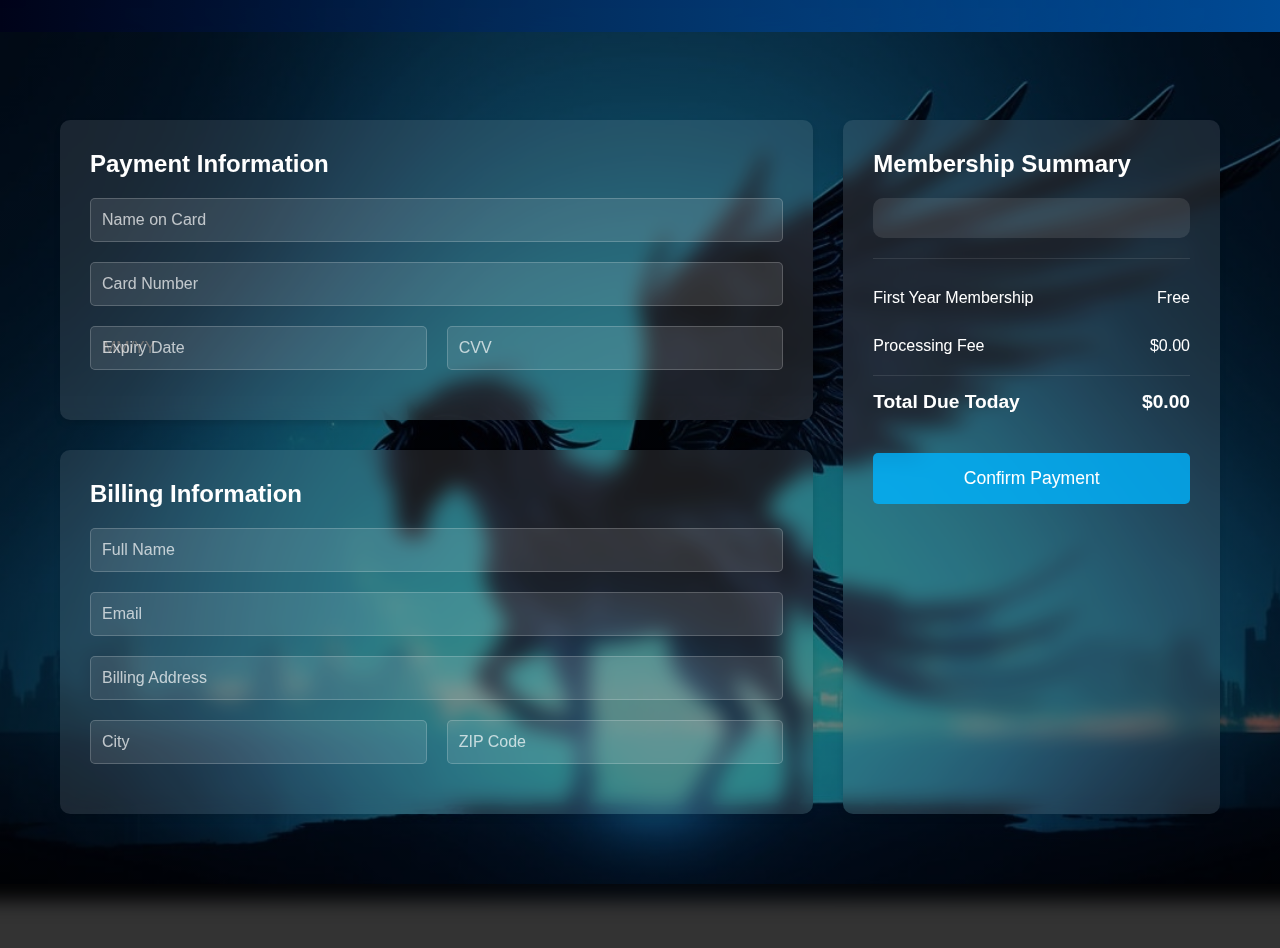
<file: pegasus 4.0/vip-checkout.html>
<!DOCTYPE html>
<html lang="en">
<head>
    <meta charset="UTF-8">
    <meta name="viewport" content="width=device-width, initial-scale=1.0">
    <title>VIP Membership Checkout - Pegasus Fashion</title>
    <link rel="stylesheet" href="stylecheckout.css">
    <link rel="stylesheet" href="stylevip-checkout.css">
    <link rel="stylesheet" href="https://cdnjs.cloudflare.com/ajax/libs/font-awesome/6.0.0/css/all.min.css">
</head>
<body>
    <header>
        <!-- Same header as other pages -->
    </header>

    <main>
        <div class="checkout-container">
            <div class="checkout-sections">
                <!-- Payment Information -->
                <section class="payment-info">
                    <h2>Payment Information</h2>
                    <form id="paymentForm">
                        <div class="form-group">
                            <input type="text" id="cardName" required>
                            <label for="cardName">Name on Card</label>
                        </div>
                        <div class="form-group">
                            <input type="text" id="cardNumber" maxlength="19" required>
                            <label for="cardNumber">Card Number</label>
                        </div>
                        <div class="form-row">
                            <div class="form-group">
                                <input type="text" id="expiry" maxlength="5" placeholder="MM/YY" required>
                                <label for="expiry">Expiry Date</label>
                            </div>
                            <div class="form-group">
                                <input type="text" id="cvv" maxlength="3" required>
                                <label for="cvv">CVV</label>
                            </div>
                        </div>
                    </form>
                </section>

                <!-- Billing Information -->
                <section class="billing-info">
                    <h2>Billing Information</h2>
                    <form id="billingForm">
                        <div class="form-group">
                            <input type="text" id="fullName" required>
                            <label for="fullName">Full Name</label>
                        </div>
                        <div class="form-group">
                            <input type="email" id="email" required>
                            <label for="email">Email</label>
                        </div>
                        <div class="form-group">
                            <input type="text" id="address" required>
                            <label for="address">Billing Address</label>
                        </div>
                        <div class="form-row">
                            <div class="form-group">
                                <input type="text" id="city" required>
                                <label for="city">City</label>
                            </div>
                            <div class="form-group">
                                <input type="text" id="zipCode" required>
                                <label for="zipCode">ZIP Code</label>
                            </div>
                        </div>
                    </form>
                </section>
            </div>

            <!-- Order Summary -->
            <section class="order-summary">
                <h2>Membership Summary</h2>
                <div id="membership-details" class="membership-details">
                    <!-- Populated by JavaScript -->
                </div>
                <div class="summary-totals">
                    <div class="summary-row">
                        <span>First Year Membership</span>
                        <span id="membershipFee">Free</span>
                    </div>

                    <div class="summary-row">
                        <span>Processing Fee</span>
                        <span id="processingFee">$0.00</span>
                    </div>
                    <div class="summary-row total">
                        <span>Total Due Today</span>
                        <span id="total">$0.00</span>
                    </div>
                </div>
                <button id="confirmPaymentBtn" class="confirm-payment-btn">Confirm Payment</button>
            </section>
        </div>
    </main>

    <footer>
        <!-- Same footer as other pages -->
    </footer>

    <script>
        document.addEventListener('DOMContentLoaded', function() {
            // Get URL parameters
            const urlParams = new URLSearchParams(window.location.search);
            const plan = urlParams.get('plan');
            const price = parseFloat(urlParams.get('price'));
            const vipCode = urlParams.get('code');

            // Display membership details
            const membershipDetails = document.getElementById('membership-details');
            membershipDetails.innerHTML = `
                <div class="selected-plan ${plan.toLowerCase()}">
                    <h3>${plan.toUpperCase()} Membership</h3>
                    <p class="plan-price">$${price}/month</p>
                </div>
            `;

            // Update totals
            const processingFee = 5.00; // Example processing fee
            document.getElementById('monthlyFee').textContent = `$${price.toFixed(2)}`;
            document.getElementById('processingFee').textContent = `$${processingFee.toFixed(2)}`;
            document.getElementById('total').textContent = `$${(price + processingFee).toFixed(2)}`;

            // Card number formatting
            document.getElementById('cardNumber').addEventListener('input', function(e) {
                let value = e.target.value.replace(/\D/g, '');
                value = value.replace(/(\d{4})/g, '$1 ').trim();
                e.target.value = value;
            });

            // Expiry date formatting
            document.getElementById('expiry').addEventListener('input', function(e) {
                let value = e.target.value.replace(/\D/g, '');
                if (value.length >= 2) {
                    value = value.slice(0,2) + '/' + value.slice(2);
                }
                e.target.value = value;
            });

            // Handle payment submission
            document.getElementById('confirmPaymentBtn').addEventListener('click', function(e) {
                e.preventDefault();
                if (validateForms()) {
                    processVIPPayment();
                }
            });
        });

        function validateForms() {
            return document.getElementById('paymentForm').checkValidity() && 
                   document.getElementById('billingForm').checkValidity();
        }

        function processVIPPayment() {
            const urlParams = new URLSearchParams(window.location.search);
            const paymentData = {
                plan: urlParams.get('plan'),
                price: urlParams.get('price'),
                vipCode: urlParams.get('code'),
                payment: {
                    cardName: document.getElementById('cardName').value,
                    cardNumber: document.getElementById('cardNumber').value,
                    expiry: document.getElementById('expiry').value,
                    cvv: document.getElementById('cvv').value
                },
                billing: {
                    fullName: document.getElementById('fullName').value,
                    email: document.getElementById('email').value,
                    address: document.getElementById('address').value,
                    city: document.getElementById('city').value,
                    zipCode: document.getElementById('zipCode').value
                }
            };

            fetch('process_vip_payment.php', {
                method: 'POST',
                headers: {
                    'Content-Type': 'application/json'
                },
                body: JSON.stringify(paymentData)
            })
            .then(response => response.json())
            .then(data => {
                if (data.success) {
                    window.location.href = 'vip-confirmation.html?order=' + data.orderId;
                } else {
                    alert(data.error || 'Payment failed. Please try again.');
                }
            })
            .catch(error => {
                console.error('Error:', error);
                alert('An error occurred. Please try again.');
            });
        }

        function loadVipPackage() {
            const urlParams = new URLSearchParams(window.location.search);
            const plan = urlParams.get('plan');
            let price = 0;
            
            switch(plan.toLowerCase()) {
                case 'bronze':
                    price = 325;
                    break;
                case 'silver':
                    price = 650;
                    break;
                case 'gold':
                    price = 1000;
                    break;
            }

            // Rest of the function remains the same
        }
    </script>
</body>
</html>
</file>
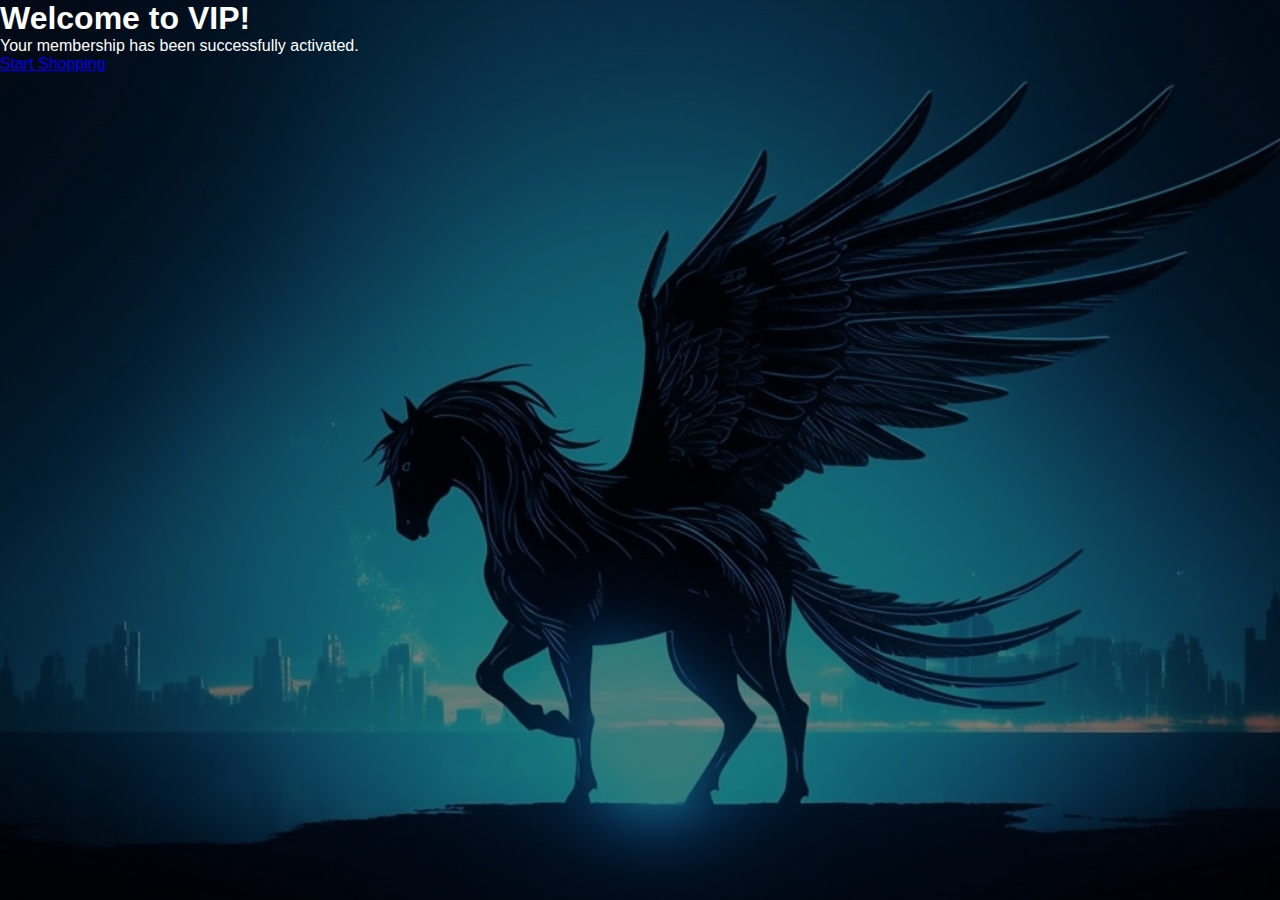
<file: pegasus 4.0/vip-confirmation.html>
<!DOCTYPE html>
<html lang="en">
<head>
    <meta charset="UTF-8">
    <meta name="viewport" content="width=device-width, initial-scale=1.0">
    <title>VIP Membership Confirmed - Pegasus Fashion</title>
    <link rel="stylesheet" href="stylevip.css">
</head>
<body>
    <main>
        <div class="confirmation-container">
            <div class="confirmation-box">
                <i class="fas fa-check-circle"></i>
                <h1>Welcome to VIP!</h1>
                <p>Your membership has been successfully activated.</p>
                <div class="membership-details">
                    <!-- Populated by JavaScript -->
                </div>
                <a href="shop.html" class="start-shopping-btn">Start Shopping</a>
            </div>
        </div>
    </main>

    <script>
        document.addEventListener('DOMContentLoaded', function() {
            const urlParams = new URLSearchParams(window.location.search);
            const orderId = urlParams.get('order');
            
            fetch('get_membership_details.php?order=' + orderId)
                .then(response => response.json())
                .then(data => {
                    if (data.success) {
                        document.querySelector('.membership-details').innerHTML = `
                            <h3>${data.plan.toUpperCase()} Member</h3>
                            <p>Your exclusive benefits are now active!</p>
                        `;
                    }
                });
        });
    </script>
</body>
</html>
</file>
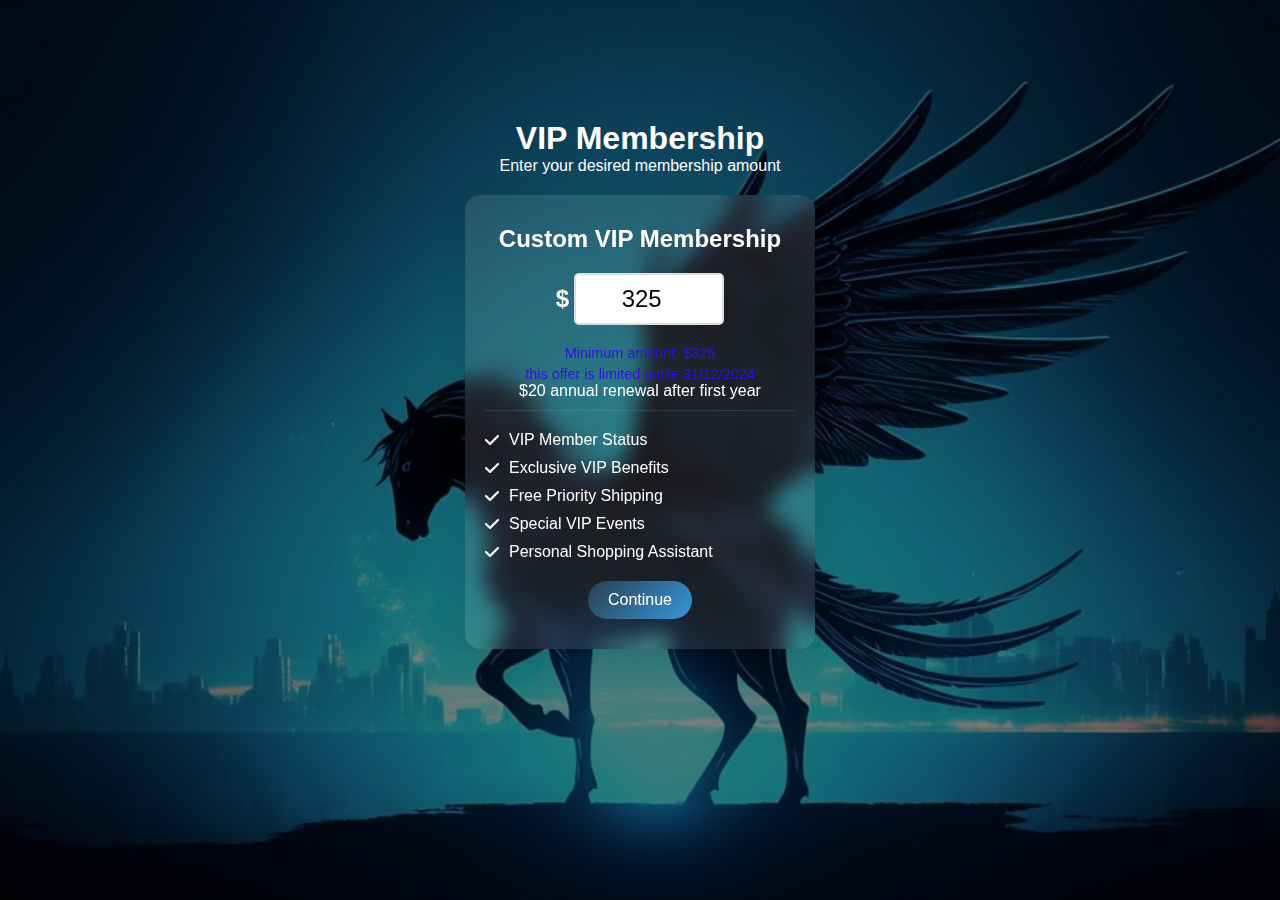
<file: pegasus 4.0/vip-options.html>
<!DOCTYPE html>
<html lang="en">
<head>
    <meta charset="UTF-8">
    <meta name="viewport" content="width=device-width, initial-scale=1.0">
    <title>VIP Membership - Pegasus Fashion</title>
    <link rel="stylesheet" href="stylevip-options.css">
    <link rel="stylesheet" href="https://cdnjs.cloudflare.com/ajax/libs/font-awesome/6.0.0/css/all.min.css">
</head>
<body>
    <main>
        <div class="options-container">
            <h1>VIP Membership</h1>
            <p class="subtitle">Enter your desired membership amount</p>
            
            <div class="membership-custom">
                <div class="membership-card">
                    <div class="card-header custom">
                        <h2>Custom VIP Membership</h2>
                        <div class="price-input">
                            <span class="currency">$</span>
                            <input type="number" id="customAmount" min="325" step="1" value="325">
                        </div>
                        <p class="minimum-note">Minimum amount: $325</p>
                        <p class="minimum-note">this offer is limited untile 31/12/2024</p>
                        <p class="renewal-note">$20 annual renewal after first year</p>
                        
                    </div>
                    <div class="card-content">
                        <ul class="benefits">
                            <li><i class="fas fa-check"></i> VIP Member Status</li>
                            <li><i class="fas fa-check"></i> Exclusive VIP Benefits</li>
                            <li><i class="fas fa-check"></i> Free Priority Shipping</li>
                            <li><i class="fas fa-check"></i> Special VIP Events</li>
                            <li><i class="fas fa-check"></i> Personal Shopping Assistant</li>
                        </ul>
                        <button onclick="validateAndProceed()" class="select-btn custom-btn">Continue</button>
                        <div id="errorMessage" class="error-message"></div>
                    </div>
                </div>
            </div>
        </div>
    </main>

    <script>
    function validateAndProceed() {
        const amount = parseFloat(document.getElementById('customAmount').value);
        const errorDiv = document.getElementById('errorMessage');
        
        fetch('validate_vip_amount.php', {
            method: 'POST',
            headers: {
                'Content-Type': 'application/json',
            },
            body: JSON.stringify({ amount: amount })
        })
        .then(response => response.json())
        .then(data => {
            if (data.success) {
                // Get VIP code from URL parameters
                const urlParams = new URLSearchParams(window.location.search);
                const vipCode = urlParams.get('code');
                
                // Redirect to checkout with custom amount
                window.location.href = `vip-checkout.html?amount=${amount}&code=${vipCode}`;
            } else {
                errorDiv.textContent = data.error;
            }
        })
        .catch(error => {
            console.error('Error:', error);
            errorDiv.textContent = 'An error occurred. Please try again.';
        });
    }
    </script>

    <style>
    .membership-custom {
        display: flex;
        justify-content: center;
        padding: 20px;
    }

    .price-input {
        display: flex;
        align-items: center;
        justify-content: center;
        gap: 5px;
        margin: 20px 0;
    }

    .currency {
        font-size: 24px;
        font-weight: bold;
    }

    #customAmount {
        font-size: 24px;
        width: 150px;
        padding: 10px;
        border: 2px solid #ddd;
        border-radius: 5px;
        text-align: center;
    }

    .minimum-note {
        color: #360ee6;
        font-size: 0.9em;
        margin-top: 5px;
    }

    .error-message {
        color: #dc3545;
        margin-top: 10px;
        text-align: center;
    }

    .custom-btn {
        background: linear-gradient(135deg, #2c3e50, #3498db);
    }

    .custom-btn:hover {
        background: linear-gradient(135deg, #34495e, #2980b9);
    }
    </style>
</body>
</html>
</file>
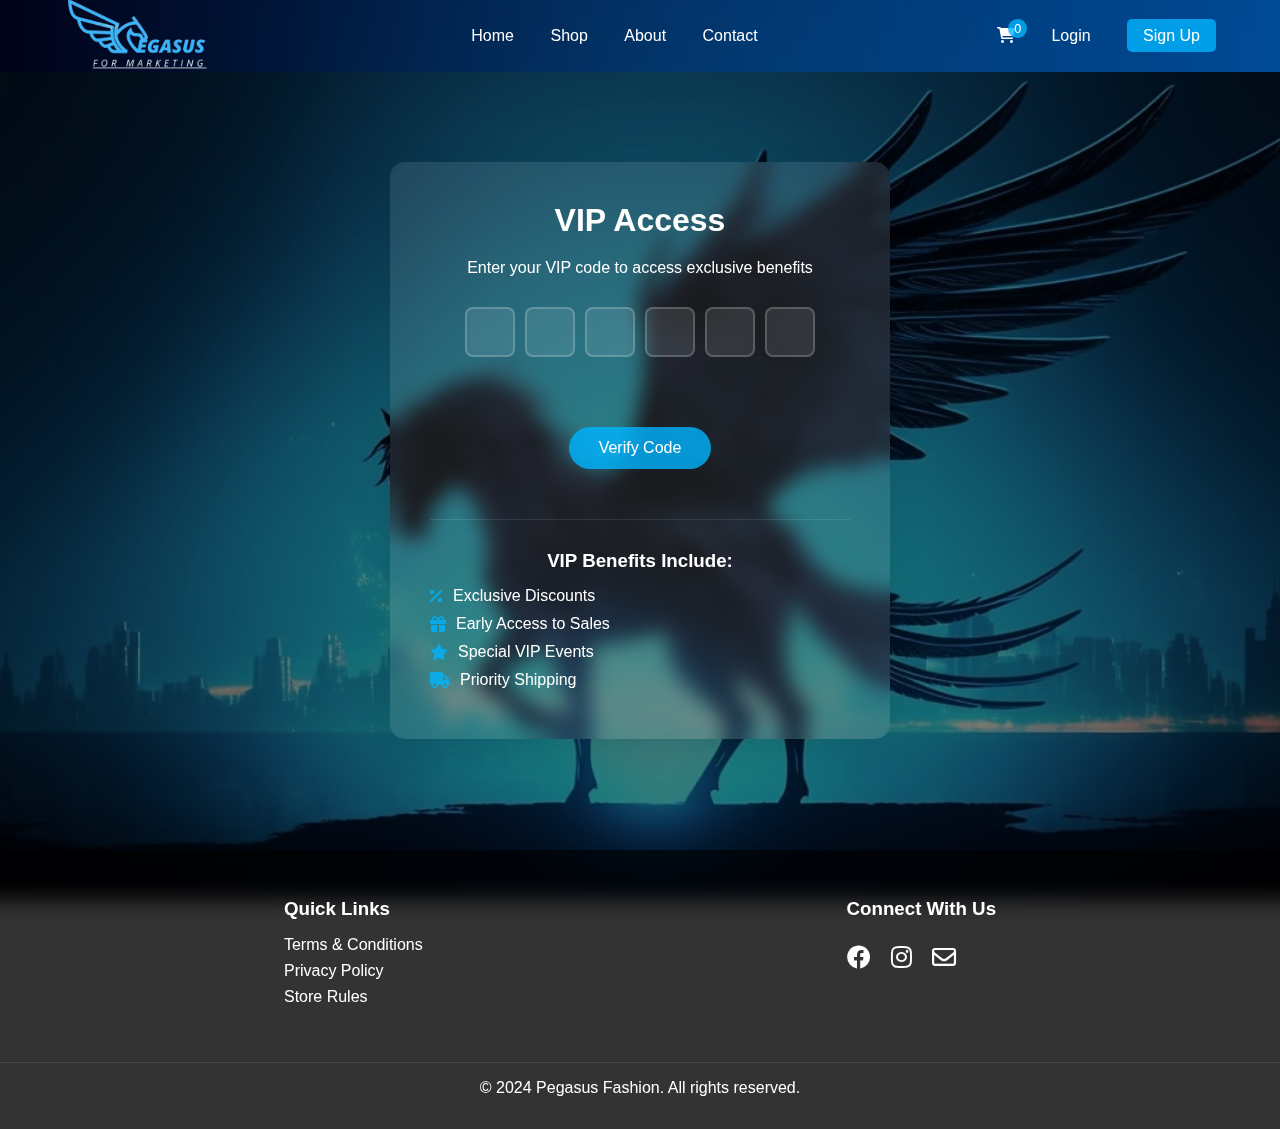
<file: pegasus 4.0/vip-signup.html>
<!DOCTYPE html>
<html lang="en">
<head>
    <meta charset="UTF-8">
    <meta name="viewport" content="width=device-width, initial-scale=1.0">
    <title>VIP Signup - Pegasus Fashion</title>
    <link rel="stylesheet" href="stylevip.css">
    <link rel="stylesheet" href="https://cdnjs.cloudflare.com/ajax/libs/font-awesome/6.0.0/css/all.min.css">
</head>
<body>
    <header>
        <nav>
            <div class="logo">
                <img src="pegasus-logo.png" alt="Pegasus Fashion Logo">
            </div>
            <div class="nav-links">
                <a href="index.html">Home</a>
                <a href="shop.html">Shop</a>
                <a href="#about">About</a>
                <a href="contact.html">Contact</a>
            </div>
            <div class="auth-links">
                <a href="cart.html" class="cart-link">
                    <i class="fas fa-shopping-cart"></i>
                    <span class="cart-count">0</span>
                </a>
                <a href="login.html">Login</a>
                <a href="signup.html" class="signup-btn">Sign Up</a>
            </div>
        </nav>
    </header>

    <main>
        <div class="vip-container">
            <div class="vip-box">
                <div class="vip-content">
                    <h2>VIP Access</h2>
                    <p>Enter your VIP code to access exclusive benefits</p>
                    <form id="vipForm" onsubmit="validateVIPCode(event)">
                        <div class="code-input">
                            <input type="text" id="code1" maxlength="1" required>
                            <input type="text" id="code2" maxlength="1" required>
                            <input type="text" id="code3" maxlength="1" required>
                            <input type="text" id="code4" maxlength="1" required>
                            <input type="text" id="code5" maxlength="1" required>
                            <input type="text" id="code6" maxlength="1" required>
                        </div>
                        <div class="error-message" id="errorMessage"></div>
                        <button type="submit" class="verify-btn">Verify Code</button>
                    </form>
                    <div class="vip-benefits">
                        <h3>VIP Benefits Include:</h3>
                        <ul>
                            <li><i class="fas fa-percentage"></i> Exclusive Discounts</li>
                            <li><i class="fas fa-gift"></i> Early Access to Sales</li>
                            <li><i class="fas fa-star"></i> Special VIP Events</li>
                            <li><i class="fas fa-truck"></i> Priority Shipping</li>
                        </ul>
                    </div>
                </div>
            </div>
        </div>
    </main>

    <footer>
        <div class="footer-content">
            <div class="footer-section">
                <h3>Quick Links</h3>
                <a href="#terms">Terms & Conditions</a>
                <a href="#privacy">Privacy Policy</a>
                <a href="#rules">Store Rules</a>
            </div>
            <div class="footer-section">
                <h3>Connect With Us</h3>
                <div class="social-links">
                    <a href="https://www.facebook.com/PegasusFashion" target="_blank" rel="noopener noreferrer"><i class="fab fa-facebook"></i></a>
                    <a href="https://www.instagram.com/pegasus.fashion" target="_blank" rel="noopener noreferrer"><i class="fab fa-instagram"></i></a>
                    <a href="mailto:contact@pegasusfashion.com"><i class="far fa-envelope"></i></a>
                </div>
            </div>
        </div>
        <div class="footer-bottom">
            <p>&copy; 2024 Pegasus Fashion. All rights reserved.</p>
        </div>
    </footer>

    <script>
        // Auto-focus next input
        document.querySelectorAll('.code-input input').forEach((input, index) => {
            input.addEventListener('input', function() {
                if (this.value.length === 1) {
                    const nextInput = this.nextElementSibling;
                    if (nextInput) {
                        nextInput.focus();
                    }
                }
            });

            // Allow backspace to go to previous input
            input.addEventListener('keydown', function(e) {
                if (e.key === 'Backspace' && !this.value) {
                    const prevInput = this.previousElementSibling;
                    if (prevInput) {
                        prevInput.focus();
                    }
                }
            });
        });

        function validateVIPCode(event) {
            event.preventDefault();
    
            const code = Array.from(document.querySelectorAll('.code-input input'))
                .map(input => input.value)
                .join('');

            fetch('verify_vip.php', {
                method: 'POST',
                headers: {
                    'Content-Type': 'application/json',
                },
                body: JSON.stringify({ code: code })
            })
            .then(response => response.json())
            .then(data => {
                if (data.success) {
                    window.location.href = "vip-options.html?code=" + code;
                } else {
                    document.getElementById('errorMessage').textContent = data.error || "Invalid VIP code. Please try again.";
                }
            })
            .catch(error => {
                console.error('Error:', error);
                document.getElementById('errorMessage').textContent = "An error occurred. Please try again.";
            });
        }
    </script>
</body>
</html>
</file>
<file: pegasus 4.0/styles.css>
:root {
   --primary-color: rgba(0, 180, 255, 0.8);
   --primary-hover: rgba(0, 144, 204, 0.9);
   --dark-bg: rgba(0, 0, 0, 0.5);
   --darker-bg: rgba(0, 0, 0, 0.7);
   --text-light: white;
}

* {
    margin: 0;
   padding: 0;
   box-sizing: border-box;
   font-family: 'Arial', sans-serif;
}
body {
   min-height: 100vh;
   background: linear-gradient(rgba(0, 0, 0, 0.5), rgba(0, 0, 0, 0.5)), url('pegasus-dark.jpg') no-repeat center center fixed;
   background-size: cover;
   color: var(--text-light);
   display: flex;
   flex-direction: column;
   position: relative;
}

main {
   flex: 1;
}

/* Navigation Styles */
header {
   background: linear-gradient(to right, 
       rgba(0, 0, 27, 0.7), 
       rgba(0, 102, 204, 0.7));
   padding: 1rem ;
   position: fixed;
   width: 100%;
   top: 0;
   z-index: 1000;
   backdrop-filter: blur(10px);
   -webkit-backdrop-filter: blur(10px);
}
nav {
   display: flex;
   justify-content: space-between;
   align-items: center;
   max-width: 1400px;
   margin: 0 auto;
   padding: 0 2rem;
   height: 40px;
}
.logo img {
   height: 200px;
   width: 200px;
   object-fit: contain;
   margin: -15px 0;
   position: relative;
   z-index: 1001;
   transition: transform 0.3s ease;
}
.logo img:hover {
   transform: scale(1.02);
}
.nav-links a, .auth-links a {
   color: var(--text-light);
   text-decoration: none;
   margin: 0 1rem;
   transition: color 0.3s ease;
}
.nav-links a:hover, .auth-links a:hover {
   color: var(--primary-color);
}
.signup-btn {
   background-color: rgba(0, 180, 255, 0.8);
   padding: 0.5rem 1rem;
   border-radius: 5px;
}
.signup-btn:hover {
   background-color: rgba(0, 144, 204, 0.9);
}
/* Hero Section Styles */
.hero {
   height: 100vh;
   display: flex;
   align-items: center;
   justify-content: center;
   text-align: center;
   color: var(--text-light);
}
.hero-content {
   background-color: rgba(0, 0, 0, 0.7);
   padding: 3rem;
   border-radius: 10px;
   backdrop-filter: blur(5px);
   box-shadow: 0 0 20px rgba(0, 0, 0, 0.3);
}
.hero-content h1 {
   font-size: 3rem;
   margin-bottom: 1rem;
}
.hero-content p {
   font-size: 1.2rem;
   margin-bottom: 2rem;
}
.shop-now-btn {
   display: inline-block;
   background-color: var(--primary-color);
   color: var(--text-light);
   padding: 1rem 2rem;
   text-decoration: none;
   border-radius: 5px;
   transition: background-color 0.3s ease;
}
.shop-now-btn:hover {
   background-color: var(--primary-hover);
}
/* Footer Styles */
footer {
   background-color: rgba(0, 0, 0, 0.6);
   color: var(--text-light);
   padding: 2rem 0;
   width: 100%;
   position: relative;
   bottom: 0;
   backdrop-filter: blur(10px);
   -webkit-backdrop-filter: blur(10px);
}
.footer-content {
   max-width: 1200px;
   margin: 0 auto;
   display: flex;
   justify-content: space-around;
   padding: 0 2rem;
}
.footer-section {
   margin: 1rem;
}
.footer-section h3 {
   margin-bottom: 1rem;
}
.footer-section a {
   display: block;
   color: var(--text-light);
   text-decoration: none;
   margin: 0.5rem 0;
   transition: color 0.3s ease;
}
.footer-section a:hover {
   color: var(--primary-color);
}
.social-links a {
   display: inline-block;
   margin-right: 1rem;
   font-size: 1.5rem;
}
.footer-bottom {
   text-align: center;
   margin-top: 2rem;
   padding-top: 1rem;
   border-top: 1px solid rgba(255, 255, 255, 0.1);
}
/* Responsive Design */
@media (max-width: 768px) {
   nav {
       flex-direction: column;
       text-align: center;
   }
    .nav-links, .auth-links {
       margin: 1rem 0;
   }
    .footer-content {
       flex-direction: column;
       text-align: center;
   }
    .hero-content h1 {
       font-size: 2rem;
   }
    .logo img {
        height: 80px;
        width: 400px;
    }
}
/* Cart icon styles */
.cart-link {
    position: relative;
    margin-right: 1rem;
}

.cart-count {
    position: absolute;
    top: -8px;
    right: -8px;
    background: var(--primary-color);
    color: white;
    border-radius: 50%;
    padding: 2px 6px;
    font-size: 0.8em;
    min-width: 15px;
    text-align: center;
}
</file>
<file: pegasus 4.0/stylecart.css>
/* Import existing styles */
@import url('styles.css');

/* Cart icon styles */
.cart-link {
    position: relative;
    margin-right: 1rem;
}

.cart-count {
    position: absolute;
    top: -8px;
    right: -8px;
    background: var(--primary-color);
    color: white;
    border-radius: 50%;
    padding: 2px 6px;
    font-size: 0.8em;
    min-width: 15px;
    text-align: center;
}

/* Cart page styles */
.cart-container {
    max-width: 1000px;
    margin: 100px auto 50px;
    padding: 20px;
    background: rgba(255, 255, 255, 0.1);
    backdrop-filter: blur(10px);
    border-radius: 10px;
}

.cart-container h1 {
    color: var(--text-light);
    margin-bottom: 30px;
    text-align: center;
}

.cart-items {
    margin-bottom: 30px;
}

.cart-item {
    display: flex;
    align-items: center;
    padding: 20px;
    margin-bottom: 20px;
    background: rgba(255, 255, 255, 0.05);
    border-radius: 8px;
}

.cart-item img {
    width: 100px;
    height: 100px;
    object-fit: cover;
    border-radius: 5px;
    margin-right: 20px;
}

.item-details {
    flex-grow: 1;
}

.item-details h3 {
    color: var(--text-light);
    margin-bottom: 5px;
}

.item-price {
    color: var(--primary-color);
    font-weight: bold;
}

.quantity-controls {
    display: flex;
    align-items: center;
    gap: 10px;
}

.quantity-controls button {
    background: var(--primary-color);
    border: none;
    color: white;
    padding: 5px 10px;
    border-radius: 5px;
    cursor: pointer;
}

.cart-summary {
    background: rgba(255, 255, 255, 0.05);
    padding: 20px;
    border-radius: 8px;
}

.cart-summary > div {
    display: flex;
    justify-content: space-between;
    margin-bottom: 15px;
    color: var(--text-light);
}

.total {
    font-size: 1.2em;
    font-weight: bold;
    border-top: 1px solid rgba(255, 255, 255, 0.1);
    padding-top: 15px;
}

.checkout-btn {
    width: 100%;
    padding: 15px;
    background: var(--primary-color);
    color: white;
    border: none;
    border-radius: 5px;
    cursor: pointer;
    font-size: 1.1em;
    transition: background-color 0.3s ease;
}

.checkout-btn:hover {
    background: var(--primary-hover);
}

/* Responsive Design */
@media (max-width: 768px) {
    .cart-item {
        flex-direction: column;
        text-align: center;
    }

    .cart-item img {
        margin-right: 0;
        margin-bottom: 15px;
    }

    .quantity-controls {
        justify-content: center;
        margin-top: 15px;
    }
}
</file>
<file: pegasus 4.0/stylecheckout.css>
@import url('styles.css');

.checkout-container {
    max-width: 1200px;
    margin: 100px auto 50px;
    padding: 20px;
    display: grid;
    grid-template-columns: 2fr 1fr;
    gap: 30px;
}

.checkout-sections {
    display: flex;
    flex-direction: column;
    gap: 30px;
}

section {
    background: rgba(255, 255, 255, 0.1);
    backdrop-filter: blur(10px);
    -webkit-backdrop-filter: blur(10px);
    padding: 30px;
    border-radius: 10px;
    box-shadow: 0 4px 6px rgba(0, 0, 0, 0.1);
}

h2 {
    color: var(--text-light);
    margin-bottom: 20px;
    font-size: 1.5rem;
}

.form-group {
    position: relative;
    margin-bottom: 20px;
}

.form-row {
    display: grid;
    grid-template-columns: 1fr 1fr;
    gap: 20px;
}

input, select {
    width: 100%;
    padding: 12px;
    background: rgba(255, 255, 255, 0.1);
    border: 1px solid rgba(255, 255, 255, 0.2);
    border-radius: 5px;
    color: var(--text-light);
    font-size: 16px;
}

input:focus {
    outline: none;
    border-color: var(--primary-color);
}

label {
    position: absolute;
    left: 12px;
    top: 50%;
    transform: translateY(-50%);
    color: rgba(255, 255, 255, 0.7);
    transition: 0.3s ease;
    pointer-events: none;
}

input:focus + label,
input:valid + label {
    top: -10px;
    font-size: 12px;
    background: rgba(0, 0, 0, 0.8);
    padding: 0 5px;
}

.order-summary {
    position: sticky;
    top: 100px;
}

.order-item {
    display: flex;
    gap: 15px;
    margin-bottom: 15px;
    padding-bottom: 15px;
    border-bottom: 1px solid rgba(255, 255, 255, 0.1);
}

.order-item img {
    width: 80px;
    height: 80px;
    object-fit: cover;
    border-radius: 5px;
}

.item-details {
    flex-grow: 1;
}

.item-details h3 {
    font-size: 1rem;
    margin-bottom: 5px;
}

.item-price {
    color: var(--primary-color);
    font-weight: bold;
}

.summary-totals {
    margin-top: 20px;
    padding-top: 20px;
    border-top: 1px solid rgba(255, 255, 255, 0.1);
}

.summary-row {
    display: flex;
    justify-content: space-between;
    margin-bottom: 10px;
}

.total {
    font-size: 1.2rem;
    font-weight: bold;
    margin-top: 10px;
    padding-top: 10px;
    border-top: 1px solid rgba(255, 255, 255, 0.1);
}

.place-order-btn {
    width: 100%;
    padding: 15px;
    background: var(--primary-color);
    color: white;
    border: none;
    border-radius: 5px;
    font-size: 1.1rem;
    cursor: pointer;
    margin-top: 20px;
    transition: background-color 0.3s ease;
}

.place-order-btn:hover {
    background: var(--primary-hover);
}

@media (max-width: 768px) {
    .checkout-container {
        grid-template-columns: 1fr;
    }
    
    .form-row {
        grid-template-columns: 1fr;
        gap: 0;
    }
}

/* VIP specific styles */
.vip-benefits {
    list-style: none;
    padding: 0;
    margin: 10px 0;
}

.vip-benefits li {
    color: var(--text-light);
    margin: 5px 0;
    padding-left: 20px;
    position: relative;
}

.vip-benefits li:before {
    content: '✓';
    color: var(--primary-color);
    position: absolute;
    left: 0;
}

/* Hero button styles in styles.css */
.hero-buttons {
    display: flex;
    gap: 20px;
    margin-top: 30px;
}

.vip-btn {
    background: linear-gradient(45deg, #FFD700, #FFA500);
    color: #000;
    padding: 15px 30px;
    border-radius: 5px;
    text-decoration: none;
    font-weight: bold;
    transition: transform 0.3s ease, box-shadow 0.3s ease;
    box-shadow: 0 4px 15px rgba(255, 215, 0, 0.3);
}

.vip-btn:hover {
    transform: translateY(-2px);
    box-shadow: 0 6px 20px rgba(255, 215, 0, 0.4);
}

@media (max-width: 768px) {
    .hero-buttons {
        flex-direction: column;
        align-items: center;
    }
}
</file>
<file: pegasus 4.0/style.css>
* {
    margin: 0;
    padding: 0;
    box-sizing: border-box;
}
:root {
    --primary-color: #00b4ff;
    --primary-hover: #0090cc;
    --dark-bg: rgba(0, 0, 0, 0.7);
    --darker-bg: rgba(0, 0, 0, 0.9);
    --text-light: white;
 }
body {
    font-family: Arial, sans-serif;
    line-height: 1.6;
    background: linear-gradient(rgba(0, 0, 0, 0.5), rgba(0, 0, 0, 0.5)), url('pegasus-dark.jpg') no-repeat center center fixed;
    background-size: cover;
    color: var(--text-light);
}

/* Header Styles */
header {
    background: linear-gradient(to right, #00001b, #074e96);
    padding: 1rem ;
    position: fixed;
    width: 100%;
    top: 0;
    z-index: 1000;
    backdrop-filter: blur(5px);
 }
 nav {
    display: flex;
    justify-content: space-between;
    align-items: center;
    max-width: 1400px;
    margin: 0 auto;
    padding: 0 2rem;
    height: 40px;
 }
 .logo img {
    height: 200px;
    width: 200px;
    object-fit: contain;
    margin: -15px 0;
    position: relative;
    z-index: 1001;
    transition: transform 0.3s ease;
 }
 .logo img:hover {
    transform: scale(1.02);
 }
 .nav-links a, .auth-links a {
    color: var(--text-light);
    text-decoration: none;
    margin: 0 1rem;
    transition: color 0.3s ease;
 }
 .nav-links a:hover, .auth-links a:hover {
    color: var(--primary-color);
 }
 .signup-btn {
    background-color: var(--primary-color);
    padding: 0.5rem 1rem;
    border-radius: 5px;
 }
 .signup-btn:hover {
    background-color: var(--primary-hover);
 }

/* Cart icon styles */
.cart-link {
    position: relative;
    margin-right: 1rem;
}

.cart-count {
    position: absolute;
    top: -8px;
    right: -8px;
    background: var(--primary-color);
    color: white;
    border-radius: 50%;
    padding: 2px 6px;
    font-size: 0.8em;
    min-width: 15px;
    text-align: center;
}

/* Contact Form Styles */
.contact-form {
    max-width: 600px;
    margin: 0 auto;
    padding: 3rem;
    border-radius: 10px;
    background-color: rgba(0, 0, 0, 0.7);
    backdrop-filter: blur(5px);
    box-shadow: 0 0 20px rgba(0, 0, 0, 0.3);
    height: 100vh;
    align-items: center;
    justify-content: center;
    color: var(--text-light);
}

.form-group {
    margin-bottom: 1.5rem;
}

label {
    display: block;
    margin-bottom: 0.5rem;
}

input,
textarea {
    width: 100%;
    padding: 0.5rem;
    border: 1px solid #ddd;
    border-radius: 4px;
}

textarea {
    height: 150px;
}

button {
    background: #0066cc;
    color: white;
    padding: 0.8rem 1.5rem;
    border: none;
    border-radius: 4px;
    cursor: pointer;
}

button:hover {
    background: #0052a3;
}

/* Footer Styles */
footer {
    background-color: rgba(0, 0, 0, 0.8);
    color: var(--text-light);
    padding: 2rem 0;
    margin-top: auto;
    backdrop-filter: blur(5px);
 }
 .footer-content {
    max-width: 1200px;
    margin: 0 auto;
    display: flex;
    justify-content: space-around;
    padding: 0 2rem;
 }
 .footer-section {
    margin: 1rem;
 }
 .footer-section h3 {
    margin-bottom: 1rem;
 }
 .footer-section a {
    display: block;
    color: var(--text-light);
    text-decoration: none;
    margin: 0.5rem 0;
    transition: color 0.3s ease;
 }
 .footer-section a:hover {
    color: var(--primary-color);
 }
 .social-links a {
    display: inline-block;
    margin-right: 1rem;
    font-size: 1.5rem;
 }
 .footer-bottom {
    text-align: center;
    margin-top: 2rem;
    padding-top: 1rem;
    border-top: 1px solid rgba(255, 255, 255, 0.1);
 }
 /* Responsive Design */
 @media (max-width: 768px) {
    nav {
        flex-direction: column;
        text-align: center;
    }
     .nav-links, .auth-links {
        margin: 1rem 0;
    }
     .footer-content {
        flex-direction: column;
        text-align: center;
    }
     .hero-content h1 {
        font-size: 2rem;
    }
     .logo img {
         height: 80px;
         width: 400px;
     }
 }
</file>
<file: pegasus 4.0/stylelog.css>
* {
    margin: 0;
    padding: 0;
    box-sizing: border-box;
    font-family: Arial, sans-serif;
}
:root {
    --primary-color: #00b4ff;
    --primary-hover: #0090cc;
    --dark-bg: rgba(0, 0, 0, 0.7);
    --darker-bg: rgba(0, 0, 0, 0.9);
    --text-light: white;
 }
header {
    background: linear-gradient(to right, #00001b, #0066cc);
    padding: 1rem ;
    position: fixed;
    width: 100%;
    top: 0;
    z-index: 1000;
    backdrop-filter: blur(5px);
 }
 nav {
    display: flex;
    justify-content: space-between;
    align-items: center;
    max-width: 1400px;
    margin: 0 auto;
    padding: 0 2rem;
    height: 40px;
 }
 .logo img {
    height: 200px;
    width: 200px;
    object-fit: contain;
    margin: -15px 0;
    position: relative;
    z-index: 1001;
    transition: transform 0.3s ease;
 }
 .logo img:hover {
    transform: scale(1.02);
 }
 .nav-links a, .auth-links a {
    color: var(--text-light);
    text-decoration: none;
    margin: 0 1rem;
    transition: color 0.3s ease;
 }
 .nav-links a:hover, .auth-links a:hover {
    color: var(--primary-color);
 }
 .signup-btn {
    background-color: var(--primary-color);
    padding: 0.5rem 1rem;
    border-radius: 5px;
 }
 .signup-btn:hover {
    background-color: var(--primary-hover);
 }
body {
    min-height: 100vh;
    background: linear-gradient(rgba(0, 0, 0, 0.5), rgba(0, 0, 0, 0.5)), url('pegasus-dark.jpg') no-repeat center center fixed;
    background-size: cover;
    color: var(--text-light);
    display: flex;
    flex-direction: column;
}

.container {
    width: 800px;
    height: 450px;
    background: #fff;
    border-radius: 10px;
    box-shadow: 0 0 20px rgba(0, 0, 0, 0.1);
    display: flex;
    overflow: hidden;
    margin: 100px auto;
    
}

.login-box {
    width: 100%;
    height: 100%;
    background: #fff;
    border-radius: 10px;
    box-shadow: 0 0 20px rgba(0, 0, 0, 0.1);
    display: flex;
    overflow: hidden;
}

.left-side {
    width: 50%;
    padding: 40px;
    position: relative;
}

.right-side {
    width: 50%;
    background: #000;
    color: #fff;
    padding: 40px;
    display: flex;
    flex-direction: column;
    justify-content: center;
    clip-path: polygon(20% 0, 100% 0, 100% 100%, 0 100%);
}

h2 {
    font-size: 24px;
    margin-bottom: 30px;
    color: #333;
}

.right-side h1 {
    font-size: 32px;
    margin-bottom: 20px;
    text-align: center;
}

.right-side p {
    font-size: 14px;
    opacity: 0.8;
}

.input-group {
    position: relative;
    margin-bottom: 30px;
}

.input-group input {
    width: 100%;
    padding: 10px 0;
    font-size: 16px;
    border: none;
    border-bottom: 1px solid #ddd;
    outline: none;
    background: transparent;
}

.input-group label {
    position: absolute;
    top: 10px;
    left: 0;
    font-size: 16px;
    color: #999;
    pointer-events: none;
    transition: 0.3s ease-out;
}

.input-group input:focus + label,
.input-group input:valid + label {
    top: -20px;
    font-size: 14px;
    color: #333;
}

button {
    width: 100%;
    padding: 12px;
    background: #000;
    color: #fff;
    border: none;
    border-radius: 5px;
    cursor: pointer;
    font-size: 16px;
    margin-top: 20px;
}

button:hover {
    background: #333;
}

.signup-link {
    margin-top: 20px;
    text-align: center;
    font-size: 14px;
    color: #666;
}

.signup-link a {
    color: #000;
    text-decoration: none;
    font-weight: bold;
}

.signup-link a:hover {
    text-decoration: underline;
}
footer {
    background-color: rgba(0, 0, 0, 0.8);
    color: var(--text-light);
    padding: 2rem 0;
    width: 100%;
    margin-top: auto;
    backdrop-filter: blur(5px);
    position: fixed;
    bottom: 0;
    left: 0;
}
 .footer-content {
    max-width: 1200px;
    margin: 0 auto;
    display: flex;
    justify-content: space-around;
    padding: 0 2rem;
 }
 .footer-section {
    margin: 1rem;
 }
 .footer-section h3 {
    margin-bottom: 1rem;
 }
 .footer-section a {
    display: block;
    color: var(--text-light);
    text-decoration: none;
    margin: 0.5rem 0;
    transition: color 0.3s ease;
 }
 .footer-section a:hover {
    color: var(--primary-color);
 }
 .social-links a {
    display: inline-block;
    margin-right: 1rem;
    font-size: 1.5rem;
 }
 .footer-bottom {
    text-align: center;
    margin-top: 2rem;
    padding-top: 1rem;
    border-top: 1px solid rgba(255, 255, 255, 0.1);
 }
 /* Responsive Design */
 @media (max-width: 768px) {
    nav {
        flex-direction: column;
        text-align: center;
    }
     .nav-links, .auth-links {
        margin: 1rem 0;
    }
     .footer-content {
        flex-direction: column;
        text-align: center;
    }
     .hero-content h1 {
        font-size: 2rem;
    }
     .logo img {
         height: 80px;
         width: 400px;
     }
 }
/* Cart icon styles */
.cart-link {
    position: relative;
    margin-right: 1rem;
}

.cart-count {
    position: absolute;
    top: -8px;
    right: -8px;
    background: var(--primary-color);
    color: white;
    border-radius: 50%;
    padding: 2px 6px;
    font-size: 0.8em;
    min-width: 15px;
    text-align: center;
}
</file>
<file: pegasus 4.0/styleshop.css>
/* Import existing styles */
@import url('styles.css');

/* Shop specific styles */
.shop-container {
    max-width: 1200px;
    margin: 100px auto 50px;
    padding: 0 20px;
}

.shop-container h1 {
    text-align: center;
    margin-bottom: 30px;
    color: var(--text-light);
}

.filters {
    display: flex;
    justify-content: center;
    gap: 20px;
    margin-bottom: 30px;
}

.filters select {
    padding: 10px;
    border-radius: 5px;
    border: 1px solid rgba(255, 255, 255, 0.2);
    background: rgba(0, 0, 0, 0.7);
    color: var(--text-light);
    cursor: pointer;
}

.products-grid {
    display: grid;
    grid-template-columns: repeat(auto-fill, minmax(280px, 1fr));
    gap: 30px;
    padding: 20px 0;
}

.product-card {
    background: rgba(255, 255, 255, 0.1);
    border-radius: 10px;
    overflow: hidden;
    backdrop-filter: blur(5px);
    transition: transform 0.3s ease;
}

.product-card:hover {
    transform: translateY(-5px);
}

.product-card img {
    width: 100%;
    height: 300px;
    object-fit: cover;
}

.product-info {
    padding: 20px;
    color: var(--text-light);
}

.product-info h3 {
    margin-bottom: 10px;
    font-size: 1.2em;
}

.description {
    color: rgba(255, 255, 255, 0.8);
    margin-bottom: 15px;
    font-size: 0.9em;
}

.price {
    font-size: 1.3em;
    font-weight: bold;
    color: var(--primary-color);
    margin-bottom: 15px;
}

.product-actions {
    display: flex;
    flex-direction: column;
    gap: 10px;
}

.size-select {
    padding: 8px;
    border-radius: 5px;
    border: 1px solid rgba(255, 255, 255, 0.2);
    background: rgba(0, 0, 0, 0.5);
    color: var(--text-light);
    cursor: pointer;
}

.add-to-cart {
    padding: 10px;
    background: var(--primary-color);
    color: var(--text-light);
    border: none;
    border-radius: 5px;
    cursor: pointer;
    transition: background-color 0.3s ease;
}

.add-to-cart:hover {
    background: var(--primary-hover);
}

/* Responsive Design */
@media (max-width: 768px) {
    .filters {
        flex-direction: column;
        align-items: center;
    }

    .filters select {
        width: 80%;
    }

    .products-grid {
        grid-template-columns: repeat(auto-fill, minmax(250px, 1fr));
    }
}

/* Cart icon styles */
.cart-link {
    position: relative;
    margin-right: 1rem;
}

.cart-count {
    position: absolute;
    top: -8px;
    right: -8px;
    background: var(--primary-color);
    color: white;
    border-radius: 50%;
    padding: 2px 6px;
    font-size: 0.8em;
    min-width: 15px;
    text-align: center;
}

/* Modal styles */
.modal {
    display: none;
    position: fixed;
    z-index: 1000;
    padding-top: 50px;
    left: 0;
    top: 0;
    width: 100%;
    height: 100%;
    background-color: rgba(0, 0, 0, 0.9);
    backdrop-filter: blur(5px);
}

.modal-content {
    margin: auto;
    display: block;
    max-width: 90%;
    max-height: 90vh;
    object-fit: contain;
}

.close-modal {
    position: absolute;
    right: 35px;
    top: 15px;
    color: #f1f1f1;
    font-size: 40px;
    font-weight: bold;
    cursor: pointer;
    z-index: 1001;
}

.close-modal:hover {
    color: var(--primary-color);
}

/* Make product images clickable */
.product-card img {
    cursor: pointer;
    transition: opacity 0.3s ease;
}

.product-card img:hover {
    opacity: 0.9;
}
</file>
<file: pegasus 4.0/stylevip-checkout.css>
/* Additional styles for VIP checkout */
.membership-details {
    padding: 20px;
    margin-bottom: 20px;
    border-radius: 10px;
    background: rgba(255, 255, 255, 0.1);
}

.selected-plan {
    text-align: center;
    padding: 20px;
    border-radius: 8px;
}

.selected-plan h3 {
    margin-bottom: 10px;
    font-size: 1.5em;
}

.plan-price {
    font-size: 1.8em;
    font-weight: bold;
    color: var(--primary-color);
}

.bronze {
    background: linear-gradient(135deg, rgba(205, 127, 50, 0.2), rgba(139, 69, 19, 0.2));
}

.silver {
    background: linear-gradient(135deg, rgba(192, 192, 192, 0.2), rgba(128, 128, 128, 0.2));
}

.gold {
    background: linear-gradient(135deg, rgba(255, 215, 0, 0.2), rgba(218, 165, 32, 0.2));
}

.confirm-payment-btn {
    background: var(--primary-color);
    color: white;
    width: 100%;
    padding: 15px;
    border: none;
    border-radius: 5px;
    font-size: 1.1em;
    cursor: pointer;
    transition: background-color 0.3s ease;
    margin-top: 20px;
}

.confirm-payment-btn:hover {
    background: var(--primary-hover);
}

.summary-row {
    display: flex;
    justify-content: space-between;
    padding: 10px 0;
}

.total {
    border-top: 1px solid rgba(255, 255, 255, 0.1);
    margin-top: 10px;
    padding-top: 15px;
    font-size: 1.2em;
    font-weight: bold;
}
</file>
<file: pegasus 4.0/stylevip.css>
@import url('styles.css');

.vip-container {
    display: flex;
    justify-content: center;
    align-items: center;
    min-height: calc(100vh - 200px);
    margin: 100px auto 50px;
    padding: 20px;
}

.vip-box {
    background: rgba(255, 255, 255, 0.1);
    backdrop-filter: blur(10px);
    -webkit-backdrop-filter: blur(10px);
    border-radius: 15px;
    padding: 40px;
    width: 100%;
    max-width: 500px;
    box-shadow: 0 8px 32px rgba(0, 0, 0, 0.1);
}

.vip-content {
    text-align: center;
}

.vip-content h2 {
    color: var(--text-light);
    font-size: 2em;
    margin-bottom: 20px;
}

.vip-content p {
    color: var(--text-light);
    margin-bottom: 30px;
}

.code-input {
    display: flex;
    justify-content: center;
    gap: 10px;
    margin-bottom: 20px;
}

.code-input input {
    width: 50px;
    height: 50px;
    text-align: center;
    font-size: 24px;
    border: 2px solid rgba(255, 255, 255, 0.2);
    border-radius: 8px;
    background: rgba(255, 255, 255, 0.1);
    color: var(--text-light);
    transition: all 0.3s ease;
}

.code-input input:focus {
    border-color: var(--primary-color);
    outline: none;
    background: rgba(255, 255, 255, 0.2);
}

.verify-btn {
    background: var(--primary-color);
    color: white;
    border: none;
    padding: 12px 30px;
    border-radius: 25px;
    font-size: 16px;
    cursor: pointer;
    transition: background-color 0.3s ease;
    margin: 20px 0;
}

.verify-btn:hover {
    background: var(--primary-hover);
}

.error-message {
    color: #ff4444;
    margin: 10px 0;
    min-height: 20px;
}

.vip-benefits {
    text-align: left;
    margin-top: 30px;
    padding-top: 30px;
    border-top: 1px solid rgba(255, 255, 255, 0.1);
}

.vip-benefits h3 {
    color: var(--text-light);
    margin-bottom: 15px;
    text-align: center;
}

.vip-benefits ul {
    list-style: none;
    padding: 0;
}

.vip-benefits li {
    color: var(--text-light);
    margin: 10px 0;
    display: flex;
    align-items: center;
    gap: 10px;
}

.vip-benefits i {
    color: var(--primary-color);
}

@media (max-width: 768px) {
    .vip-box {
        padding: 20px;
    }

    .code-input input {
        width: 40px;
        height: 40px;
        font-size: 20px;
    }
}
</file>
<file: pegasus 4.0/stylevip-options.css>
@import url('styles.css');

.options-container {
    max-width: 1200px;
    margin: 100px auto;
    text-align: center;
    padding: 20px;
}

.membership-options {
    display: flex;
    justify-content: space-around;
    flex-wrap: wrap;
    gap: 20px;
}

.membership-card {
    background: rgba(255, 255, 255, 0.1);
    backdrop-filter: blur(10px);
    -webkit-backdrop-filter: blur(10px);
    border-radius: 15px;
    padding: 20px;
    width: 100%;
    max-width: 350px;
    box-shadow: 0 8px 32px rgba(0, 0, 0, 0.1);
    transition: transform 0.3s ease;
}

.membership-card:hover {
    transform: translateY(-10px);
}

.card-header {
    text-align: center;
    padding: 10px 0;
    border-bottom: 1px solid rgba(255, 255, 255, 0.1);
}

.card-header.bronze {
    color: #cd7f32;
}

.card-header.silver {
    color: #c0c0c0;
}

.card-header.gold {
    color: #ffd700;
}

.price {
    font-size: 1.5em;
    margin-top: 10px;
}

.benefits {
    list-style: none;
    padding: 0;
    margin: 20px 0;
    text-align: left;
}

.benefits li {
    margin: 10px 0;
    display: flex;
    align-items: center;
    gap: 10px;
    color: var(--text-light);
}

.select-btn {
    background: var(--primary-color);
    color: white;
    border: none;
    padding: 10px 20px;
    border-radius: 25px;
    font-size: 16px;
    cursor: pointer;
    transition: background-color 0.3s ease;
}

.select-btn:hover {
    background: var(--primary-hover);
}

.popular-badge {
    position: absolute;
    top: -10px;
    right: -10px;
    background: var(--primary-color);
    color: white;
    padding: 5px 10px;
    border-radius: 5px;
    font-size: 0.8em;
}

@media (max-width: 768px) {
    .membership-options {
        flex-direction: column;
        align-items: center;
    }
}
</file>
